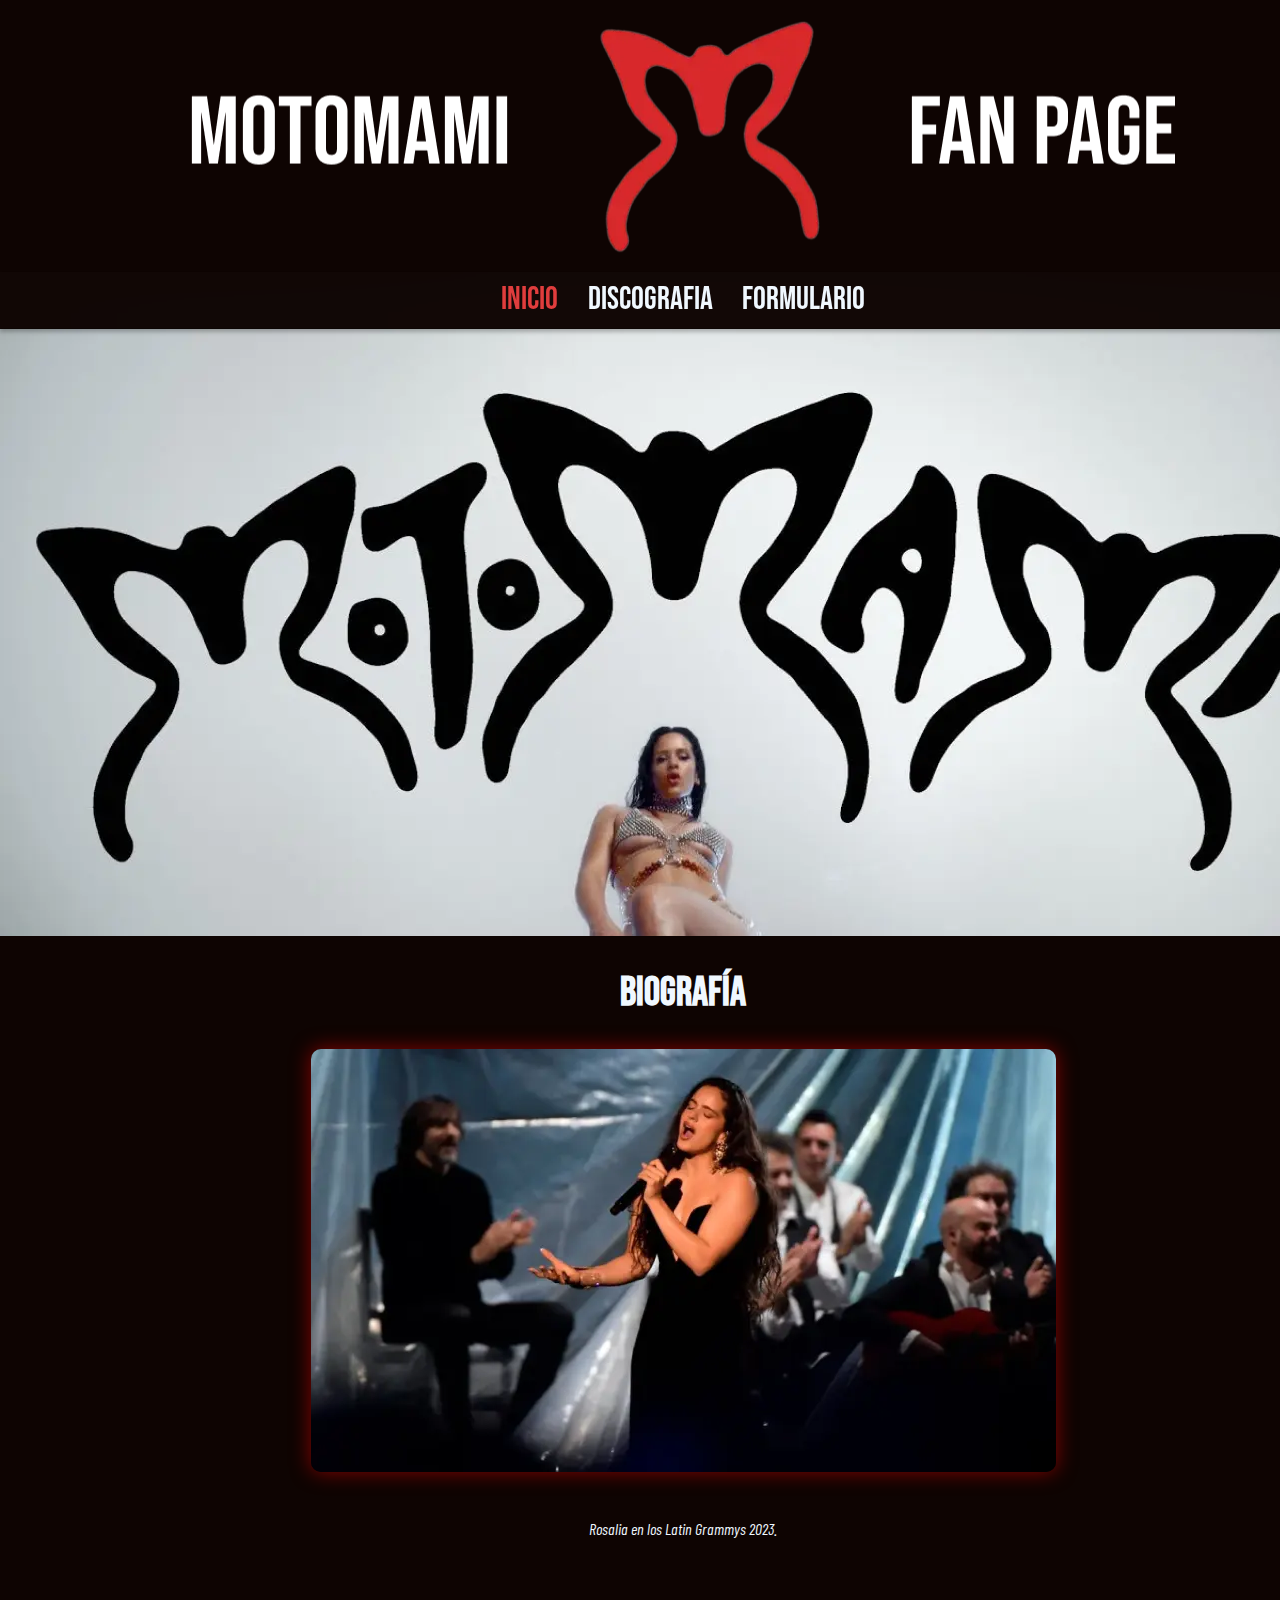
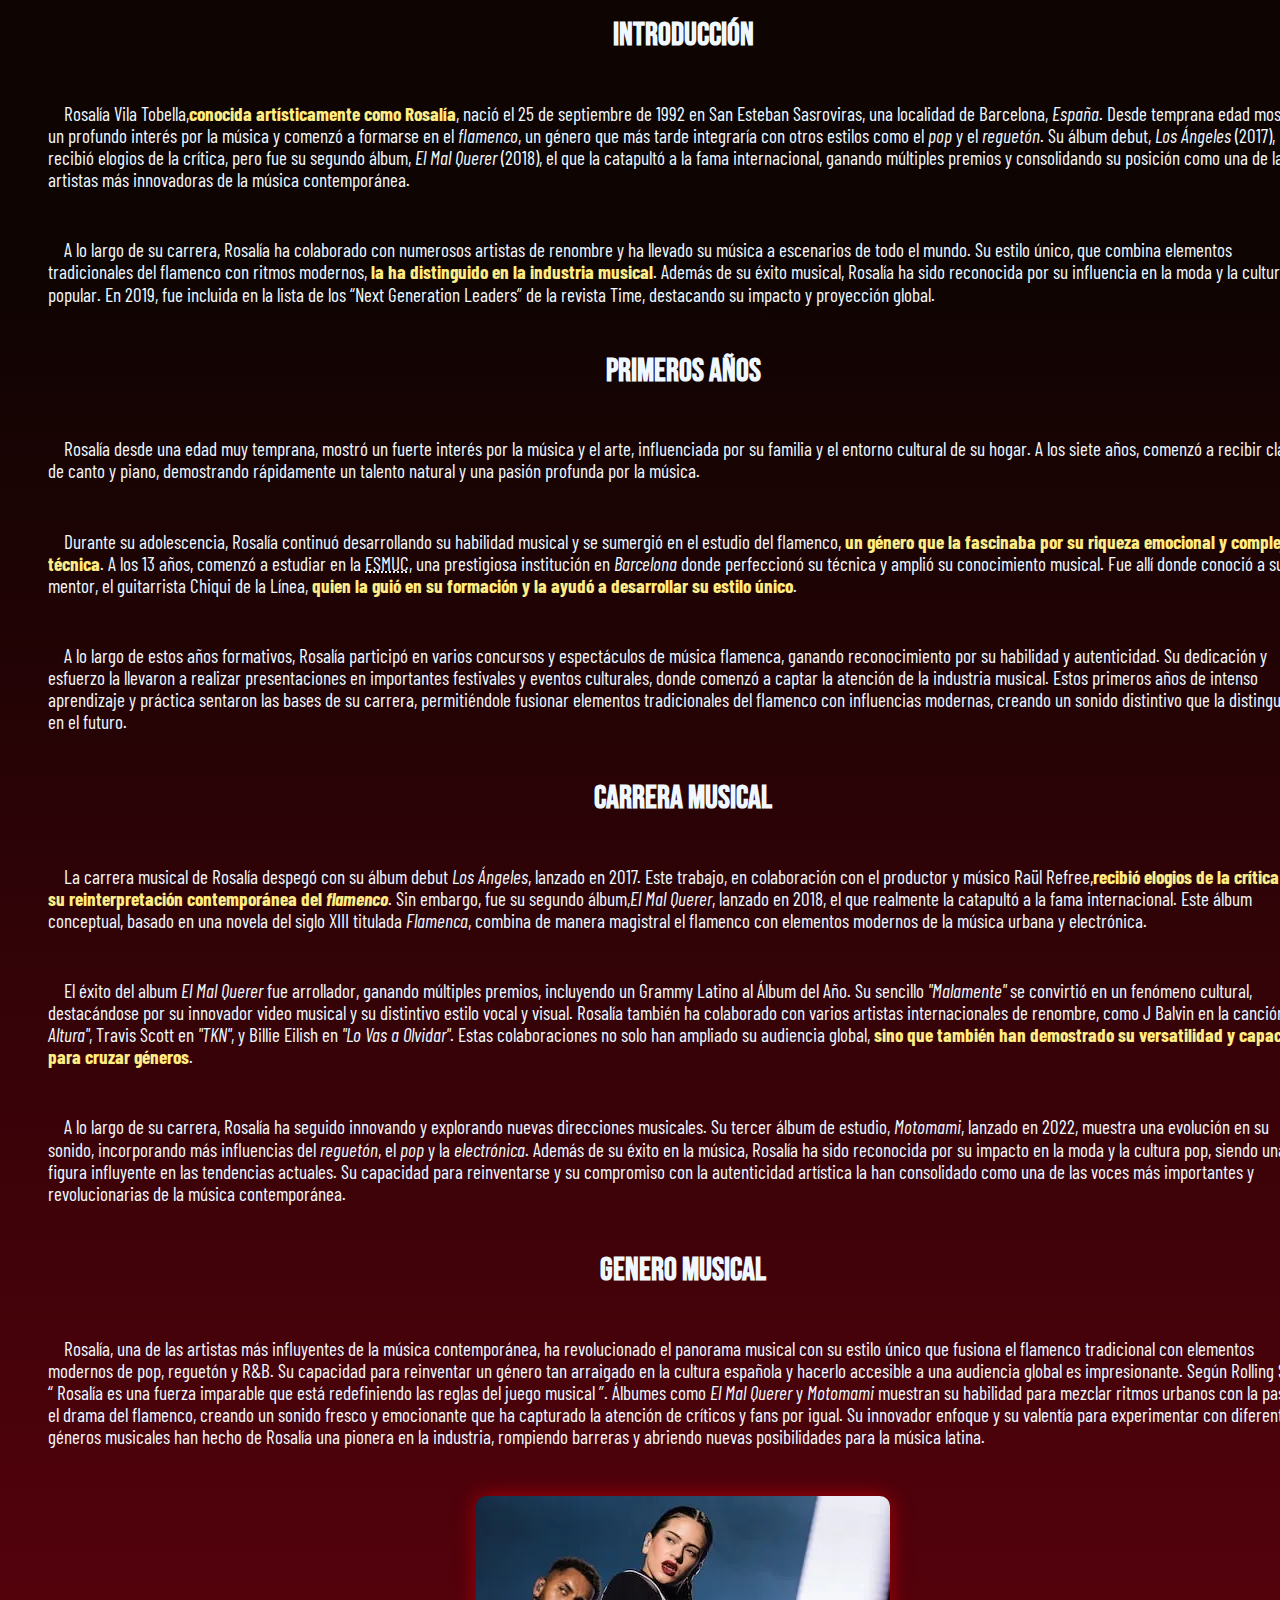
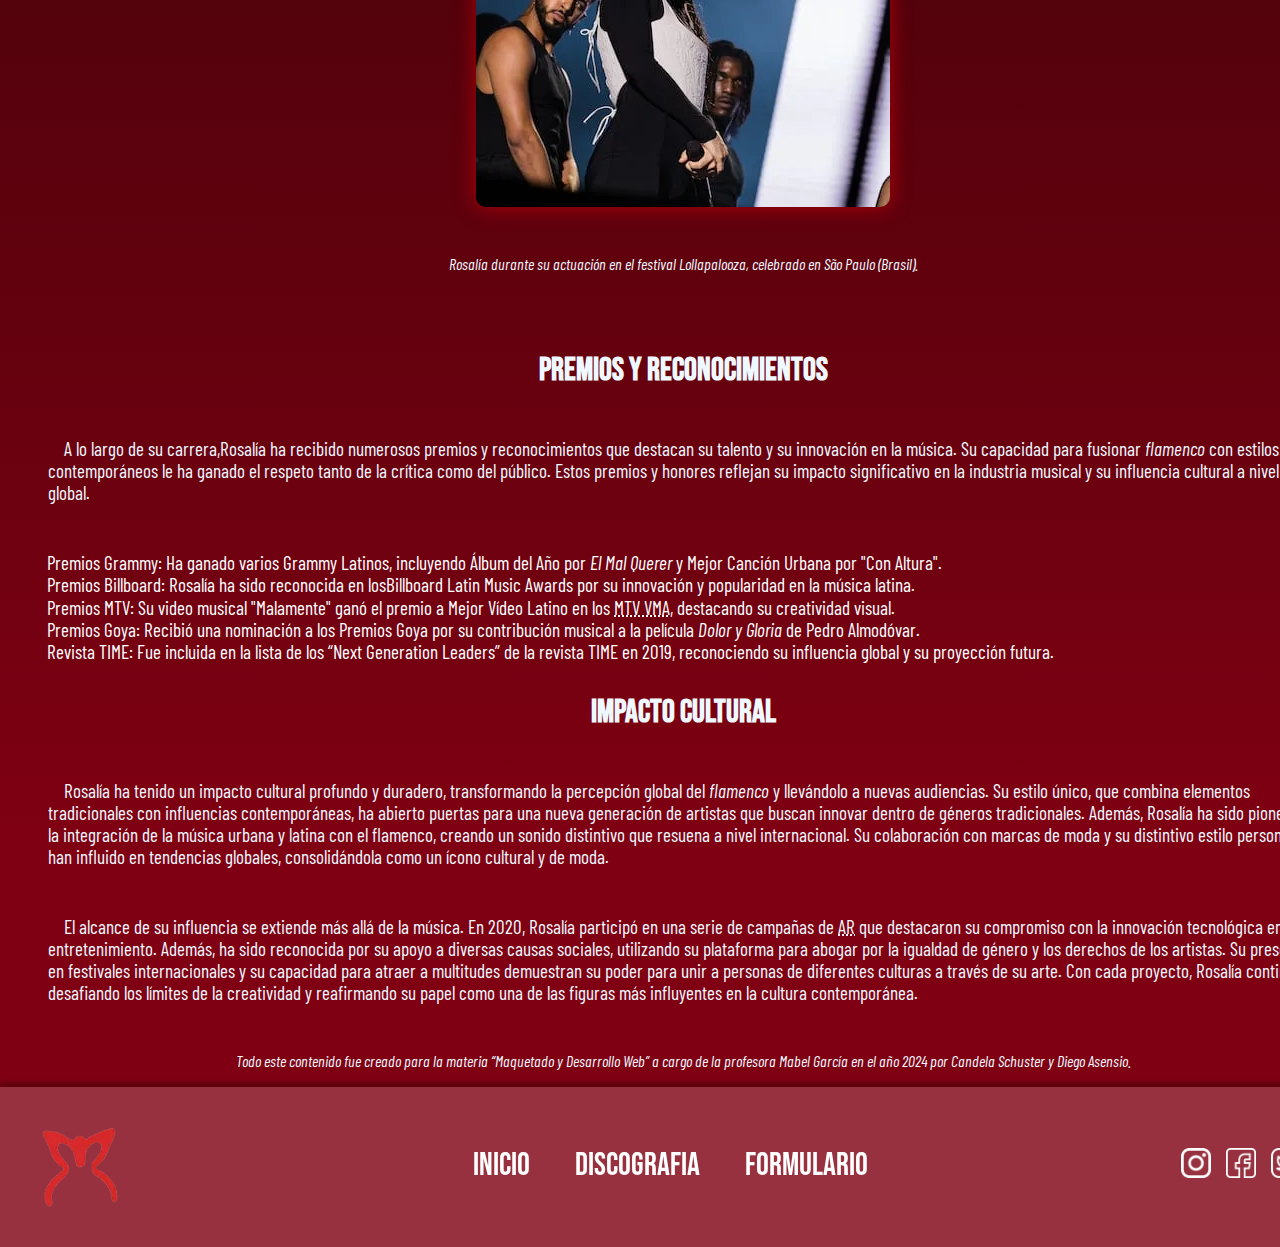
<file: index.html>
<!DOCTYPE html>
<html lang="es">
<head>
    <meta charset="UTF-8">
    <meta name="viewport" content="width=device-width, initial-scale=1.0">
    <title>Inicio - Motomami Fanpage</title>
    <link rel="stylesheet" href="css/styles.css">
    <link rel="stylesheet" href="css/normalize.css">
    <link rel="preconnect" href="https://fonts.googleapis.com">
    <link rel="preconnect" href="https://fonts.gstatic.com" crossorigin>
    <link href="https://fonts.googleapis.com/css2?family=Bebas+Neue&display=swap" rel="stylesheet">
    <link rel="preconnect" href="https://fonts.googleapis.com">
    <link rel="preconnect" href="https://fonts.gstatic.com" crossorigin>
    <link href="https://fonts.googleapis.com/css2?family=Barlow+Condensed:ital,wght@0,100;0,200;0,300;0,400;0,500;0,600;0,700;0,800;0,900;1,100;1,200;1,300;1,400;1,500;1,600;1,700;1,800;1,900&display=swap" rel="stylesheet">
</head>

<body>

    <div class="principal">

       

        <header id="logo-header">

            <div>
                <h1 id="logo-link">Motomami Fanpage</h1>
            </div>
            
        </header>
    
        <nav id="navbar">

            <ul class="nav">
                <li><a class="selected" href="index.html">inicio</a>
                            <ul class="nav2">
                                <li><a href="#bio">biografía</a>
                                    <ul>
                                        <li><a href="#intro">introducción</a></li>
                                        <li><a href="#primeros-años">primeros años</a></li>
                                        <li><a href="#carrera-musical">carrera musical</a></li>
                                        <li><a href="#genero-musical">genero musical</a></li>
                                        <li><a href="#premios-reconoc">premios y reconocimientos</a></li>
                                        <li><a href="#impacto-cultural">impacto cultural</a></li>
                                    </ul>
                                </li>
                            </ul>
                        </li>
                        <li><a href="/html/discografia.html">discografia</a>
                            <ul class="nav2">
                                <li><a href="/html/discografia.html#albumes">Álbumes de estudio</a>
                                    <ul>
                                        <li><a href="/html/discografia.html#losangeles">Los Ángeles</a></li>
                                        <li><a href="/html/discografia.html#elmalquerer">El Mal Querer</a></li>
                                        <li><a href="/html/discografia.html#motomami">Motomami</a></li>
                                        <li><a href="/html/discografia.html#rr">RR</a></li>
                                    </ul>
                                </li>
                            </ul>
                        </li>
                <li><a href="/html/formulario.html">Formulario</a></li>
    
            </ul>
        </nav>
    
        <main>
    
            <div class="hero">
                <p class="heroplace">banner</p>
            </div>
    
        <section>
    
                <h2 id="bio">biografía</h2>
    
        </section>

            <figure class="neon-container">
                <picture>
                    <source srcset="/img/rosalia-latin-grammys-2023_chico.webp" media="(max-width: 480px)">
                    <source srcset="/img/rosalia-latin-grammys-2023_mediano.webp" media="(max-width: 800px)">
                    <img src="/img/rosalia-latin-grammys-2023.webp" alt="imagen de Rosalia en los Latin Grammys en el año 2023">
                </picture>

                <figcaption>Rosalia en los Latin Grammys 2023.</figcaption>

            </figure>    
    
        <section>
    
            <h3 id="intro">introducción</h3>
    
            <p class="P-inicio">Rosalía Vila Tobella,<strong>conocida artísticamente como Rosalía</strong>, nació el 25 de septiembre de 1992 en San Esteban Sasroviras, una localidad de Barcelona, <em>España</em>. Desde temprana edad mostró un profundo interés por la música y comenzó a formarse en el <em>flamenco</em>, un género que más tarde integraría con otros estilos como el <em>pop</em> y el <em>reguetón</em>. Su álbum debut, <em>Los Ángeles</em> (2017), recibió elogios de la crítica, pero fue su segundo álbum, <em>El Mal Querer</em> (2018), el que la catapultó a la fama internacional, ganando múltiples premios y consolidando su posición como una de las artistas más innovadoras de la música contemporánea.</p>
            <p class="P-inicio">A lo largo de su carrera, Rosalía ha colaborado con numerosos artistas de renombre y ha llevado su música a escenarios de todo el mundo. Su estilo único, que combina elementos tradicionales del flamenco con ritmos modernos, <strong>la ha distinguido en la industria musical</strong>. Además de su éxito musical, Rosalía ha sido reconocida por su influencia en la moda y la cultura popular. En 2019, fue incluida en la lista de los <q>Next Generation Leaders</q> de la revista Time, destacando su impacto y proyección global.</p>
            
        </section>
    
        <section>
    
            <h3 id="primeros-años">primeros años</h3>
    
            <p class="P-inicio">Rosalía desde una edad muy temprana, mostró un fuerte interés por la música y el arte, influenciada por su familia y el entorno cultural de su hogar. A los siete años, comenzó a recibir clases de canto y piano, demostrando rápidamente un talento natural y una pasión profunda por la música.</p>
            <p class="P-inicio">Durante su adolescencia, Rosalía continuó desarrollando su habilidad musical y se sumergió en el estudio del flamenco, <strong>un género que la fascinaba por su riqueza emocional y complejidad técnica</strong>. A los 13 años, comenzó a estudiar en la <abbr title="Escuela Superior de Música de Cataluña">ESMUC</abbr>, una prestigiosa institución en <em>Barcelona</em> donde perfeccionó su técnica y amplió su conocimiento musical. Fue allí donde conoció a su mentor, el guitarrista Chiqui de la Línea, <strong>quien la guió en su formación y la ayudó a desarrollar su estilo único</strong>.</p>    
            <p class="P-inicio">A lo largo de estos años formativos, Rosalía participó en varios concursos y espectáculos de música flamenca, ganando reconocimiento por su habilidad y autenticidad. Su dedicación y esfuerzo la llevaron a realizar presentaciones en importantes festivales y eventos culturales, donde comenzó a captar la atención de la industria musical. Estos primeros años de intenso aprendizaje y práctica sentaron las bases de su carrera, permitiéndole fusionar elementos tradicionales del flamenco con influencias modernas, creando un sonido distintivo que la distinguiría en el futuro.</p>
           
        </section>
    
        <section>
    
            <h3 id="carrera-musical">carrera musical</h3>
    
            <p class="P-inicio">La carrera musical de Rosalía despegó con su álbum debut <em>Los Ángeles</em>, lanzado en 2017. Este trabajo, en colaboración con el productor y músico Raül Refree,<strong>recibió elogios de la crítica por su reinterpretación contemporánea del <em>flamenco</em></strong>. Sin embargo, fue su segundo álbum,<em>El Mal Querer</em>, lanzado en 2018, el que realmente la catapultó a la fama internacional. Este álbum conceptual, basado en una novela del siglo XIII titulada <em>Flamenca</em>, combina de manera magistral el flamenco con elementos modernos de la música urbana y electrónica.</p>
            <p class="P-inicio">El éxito del album <em>El Mal Querer</em> fue arrollador, ganando múltiples premios, incluyendo un Grammy Latino al Álbum del Año. Su sencillo <em>"Malamente"</em> se convirtió en un fenómeno cultural, destacándose por su innovador video musical y su distintivo estilo vocal y visual. Rosalía también ha colaborado con varios artistas internacionales de renombre, como J Balvin en la canción <em>"Con Altura"</em>, Travis Scott en <em>"TKN"</em>, y Billie Eilish en <em>"Lo Vas a Olvidar"</em>. Estas colaboraciones no solo han ampliado su audiencia global, <strong>sino que también han demostrado su versatilidad y capacidad para cruzar géneros</strong>.</p>
            <p class="P-inicio">A lo largo de su carrera, Rosalía ha seguido innovando y explorando nuevas direcciones musicales. Su tercer álbum de estudio, <em>Motomami</em>, lanzado en 2022, muestra una evolución en su sonido, incorporando más influencias del <em>reguetón</em>, el <em>pop</em> y la <em>electrónica</em>. Además de su éxito en la música, Rosalía ha sido reconocida por su impacto en la moda y la cultura pop, siendo una figura influyente en las tendencias actuales. Su capacidad para reinventarse y su compromiso con la autenticidad artística la han consolidado como una de las voces más importantes y revolucionarias de la música contemporánea.</p>
    
        </section>
    
        <section>
    
            <h3 id="genero-musical">genero musical</h3>

            <p class="P-inicio">Rosalía, una de las artistas más influyentes de la música contemporánea, ha revolucionado el panorama musical con su estilo único que fusiona el flamenco tradicional con elementos modernos de pop, reguetón y R&B. Su capacidad para reinventar un género tan arraigado en la cultura española y hacerlo accesible a una audiencia global es impresionante. Según Rolling Stone, <q> Rosalía es una fuerza imparable que está redefiniendo las reglas del juego musical </q>. Álbumes como <em>El Mal Querer </em> y <em> Motomami </em> muestran su habilidad para mezclar ritmos urbanos con la pasión y el drama del flamenco, creando un sonido fresco y emocionante que ha capturado la atención de críticos y fans por igual. Su innovador enfoque y su valentía para experimentar con diferentes géneros musicales han hecho de Rosalía una pionera en la industria, rompiendo barreras y abriendo nuevas posibilidades para la música latina.</p>
    
        </section>

        <figure class="neon-container">

            <picture>
                <source srcset="/img/rosalia-act_chico.webp" media="(max-width: 480px)">
                <source srcset="/img/rosalia-act.webp" media="(max-width: 800px)">
                <img src="/img/rosalia-act.webp" alt="Imagen de Rosalía durante su actuación en el festival Lollapalooza en Brasil">
            </picture>
            
            <figcaption>Rosalía durante su actuación en el festival Lollapalooza, celebrado en São Paulo (Brasil).</figcaption>

        </figure>
    
        <section>
    
            <h3 id="premios-reconoc">premios y reconocimientos</h3>
    
            <p class="P-inicio">A lo largo de su carrera,Rosalía ha recibido numerosos premios y reconocimientos que destacan su talento y su innovación en la música. Su capacidad para fusionar <em>flamenco</em> con estilos contemporáneos le ha ganado el respeto tanto de la crítica como del público. Estos premios y honores reflejan su impacto significativo en la industria musical y su influencia cultural a nivel global.</p>
    
            <ul class="lista-premios">
                <li>Premios Grammy: Ha ganado varios Grammy Latinos, incluyendo Álbum del Año por <em>El Mal Querer</em> y Mejor Canción Urbana por "Con Altura".</li>
                <li>Premios Billboard: Rosalía ha sido reconocida en losBillboard Latin Music Awards por su innovación y popularidad en la música latina.</li>
                <li>Premios MTV: Su video musical "Malamente" ganó el premio a Mejor Vídeo Latino en los <abbr lang="en" title="Music Television Video Music Awards">MTV VMA</abbr>, destacando su creatividad visual.</li>
                <li>Premios Goya: Recibió una nominación a los Premios Goya por su contribución musical a la película <em>Dolor y Gloria</em> de Pedro Almodóvar.</li>
                <li>Revista TIME: Fue incluida en la lista de los <q>Next Generation Leaders</q> de la revista TIME en 2019, reconociendo su influencia global y su proyección futura.</li>
            </ul>
    
        </section>
    
        <section>
    
            <h3 id="impacto-cultural">impacto cultural</h3>
    
            <p class="P-inicio">Rosalía ha tenido un impacto cultural profundo y duradero, transformando la percepción global del <em>flamenco</em> y llevándolo a nuevas audiencias. Su estilo único, que combina elementos tradicionales con influencias contemporáneas, ha abierto puertas para una nueva generación de artistas que buscan innovar dentro de géneros tradicionales. Además, Rosalía ha sido pionera en la integración de la música  urbana y latina con el flamenco, creando un sonido distintivo que resuena a nivel internacional. Su colaboración con marcas de moda y su distintivo estilo personal han influido en tendencias globales, consolidándola como un ícono cultural y de moda.</p>
            <p class="P-inicio">El alcance de su influencia se extiende más allá de la música. En 2020, Rosalía participó en una serie de campañas de <abbr title="Realidad Aumentada">AR</abbr> que destacaron su compromiso con la innovación tecnológica en el entretenimiento. Además, ha sido reconocida por su apoyo a diversas causas sociales, utilizando su plataforma para abogar por la igualdad de género y los derechos de los artistas. Su presencia en festivales internacionales y su capacidad para atraer a multitudes demuestran su poder para unir a personas de diferentes culturas a través de su arte. Con cada proyecto, Rosalía continúa desafiando los límites de la creatividad y reafirmando su papel como una de las figuras más influyentes en la cultura contemporánea.</p>
    
        </section>
    
        <div>
            <p class="derechos">Todo este contenido fue creado para la materia “Maquetado y Desarrollo Web” a cargo de la profesora Mabel García en el año 2024 por Candela Schuster y Diego Asensio.</p>
        </div>
    
        </main>
    
        <footer class="footer">
    
            <div>
                <a href="index.html" class="footer-left">logo</a>
            </div>
    
            <div class="footer-center">
    
            <ul>
                <li><a href="index.html">Inicio</a></li>
                <li><a href="/html/discografia.html">Discografia</a></li>
                <li><a href="/html/formulario.html">Formulario</a></li>
            </ul>
    
            </div>
    
            <div class="footer-right">
    
                <ul class="redes">
    
                <li><a href="#" class="InstagramF">Instagram</a></li>
                <li><a href="#" class="FacebookF">Facebook</a></li>
                <li><a href="#" class="TwitterF">Twitter</a></li>
                <li><a href="#" class="TelegramF">Telegram</a></li>
    
                </ul>
    
            </div>
    
        </footer>

    </div>

    <script src="jquery.min.js"></script>
</body>

</html>
</file>
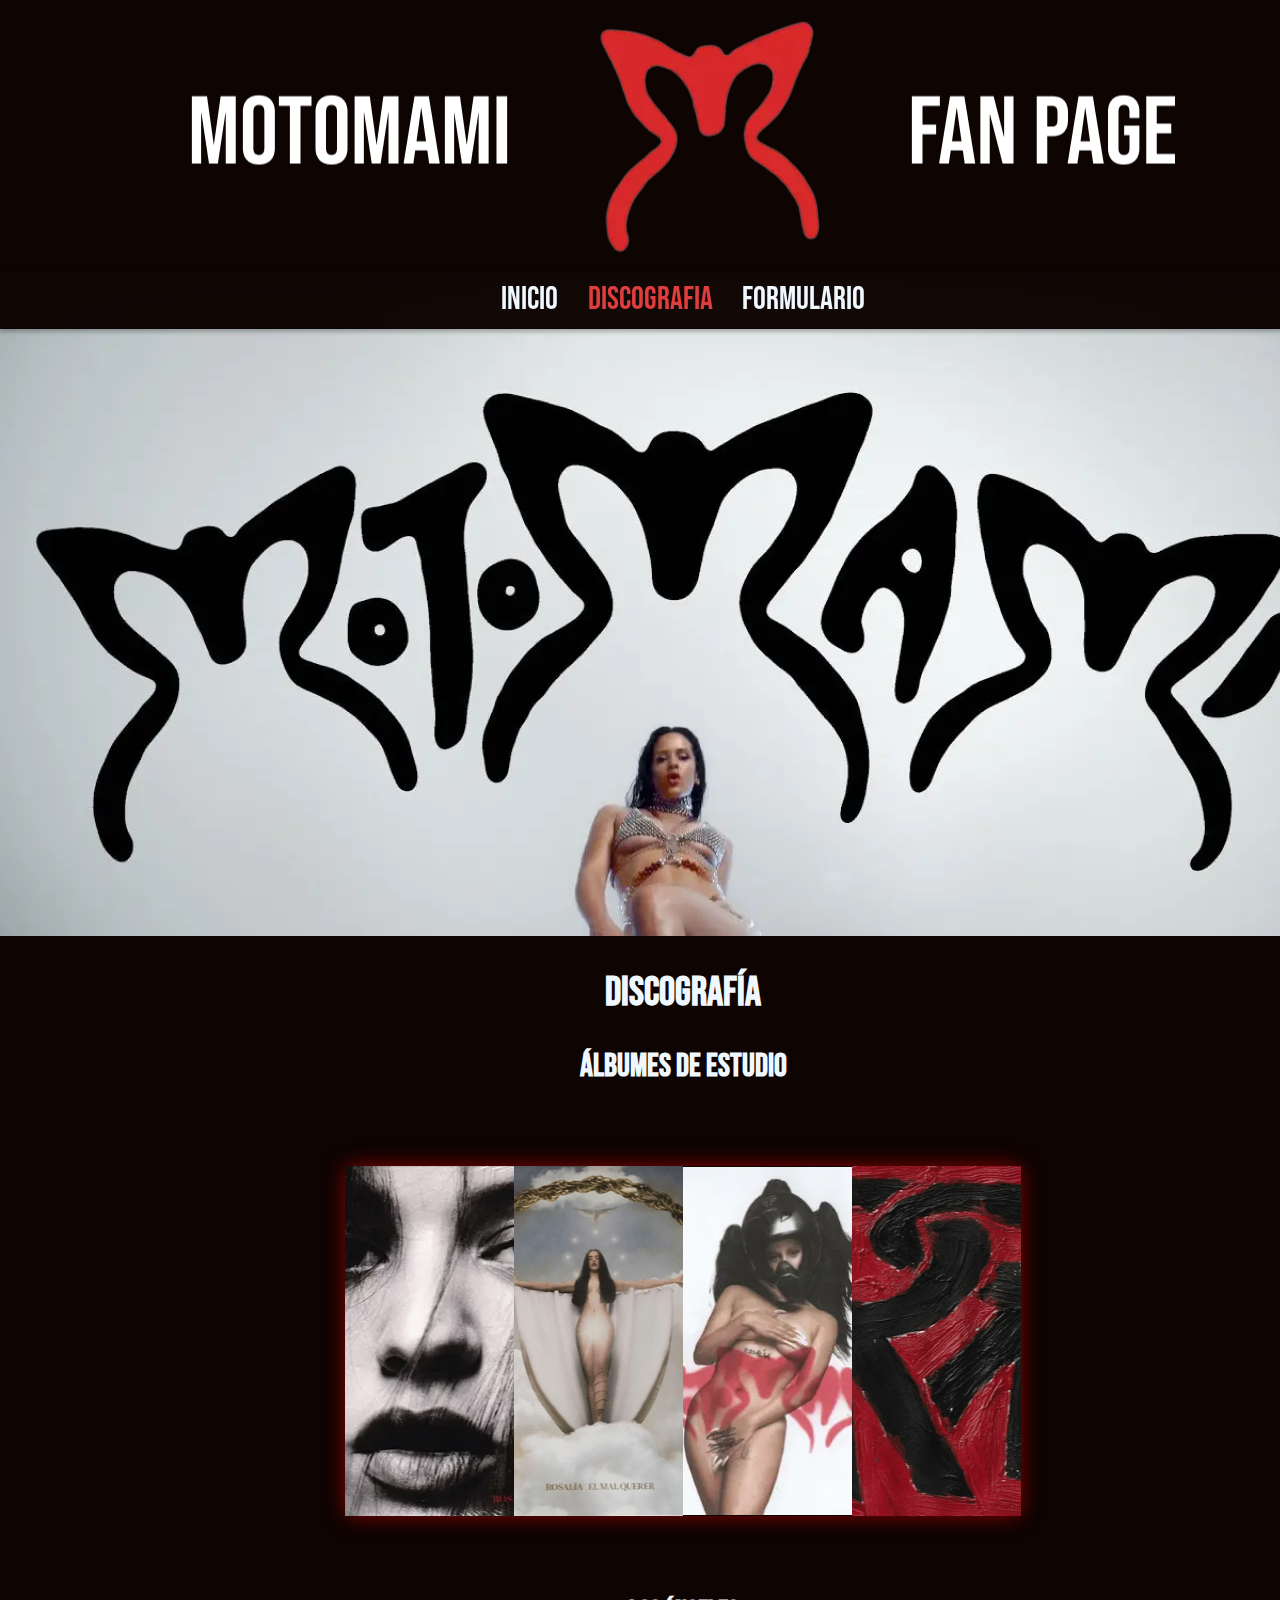
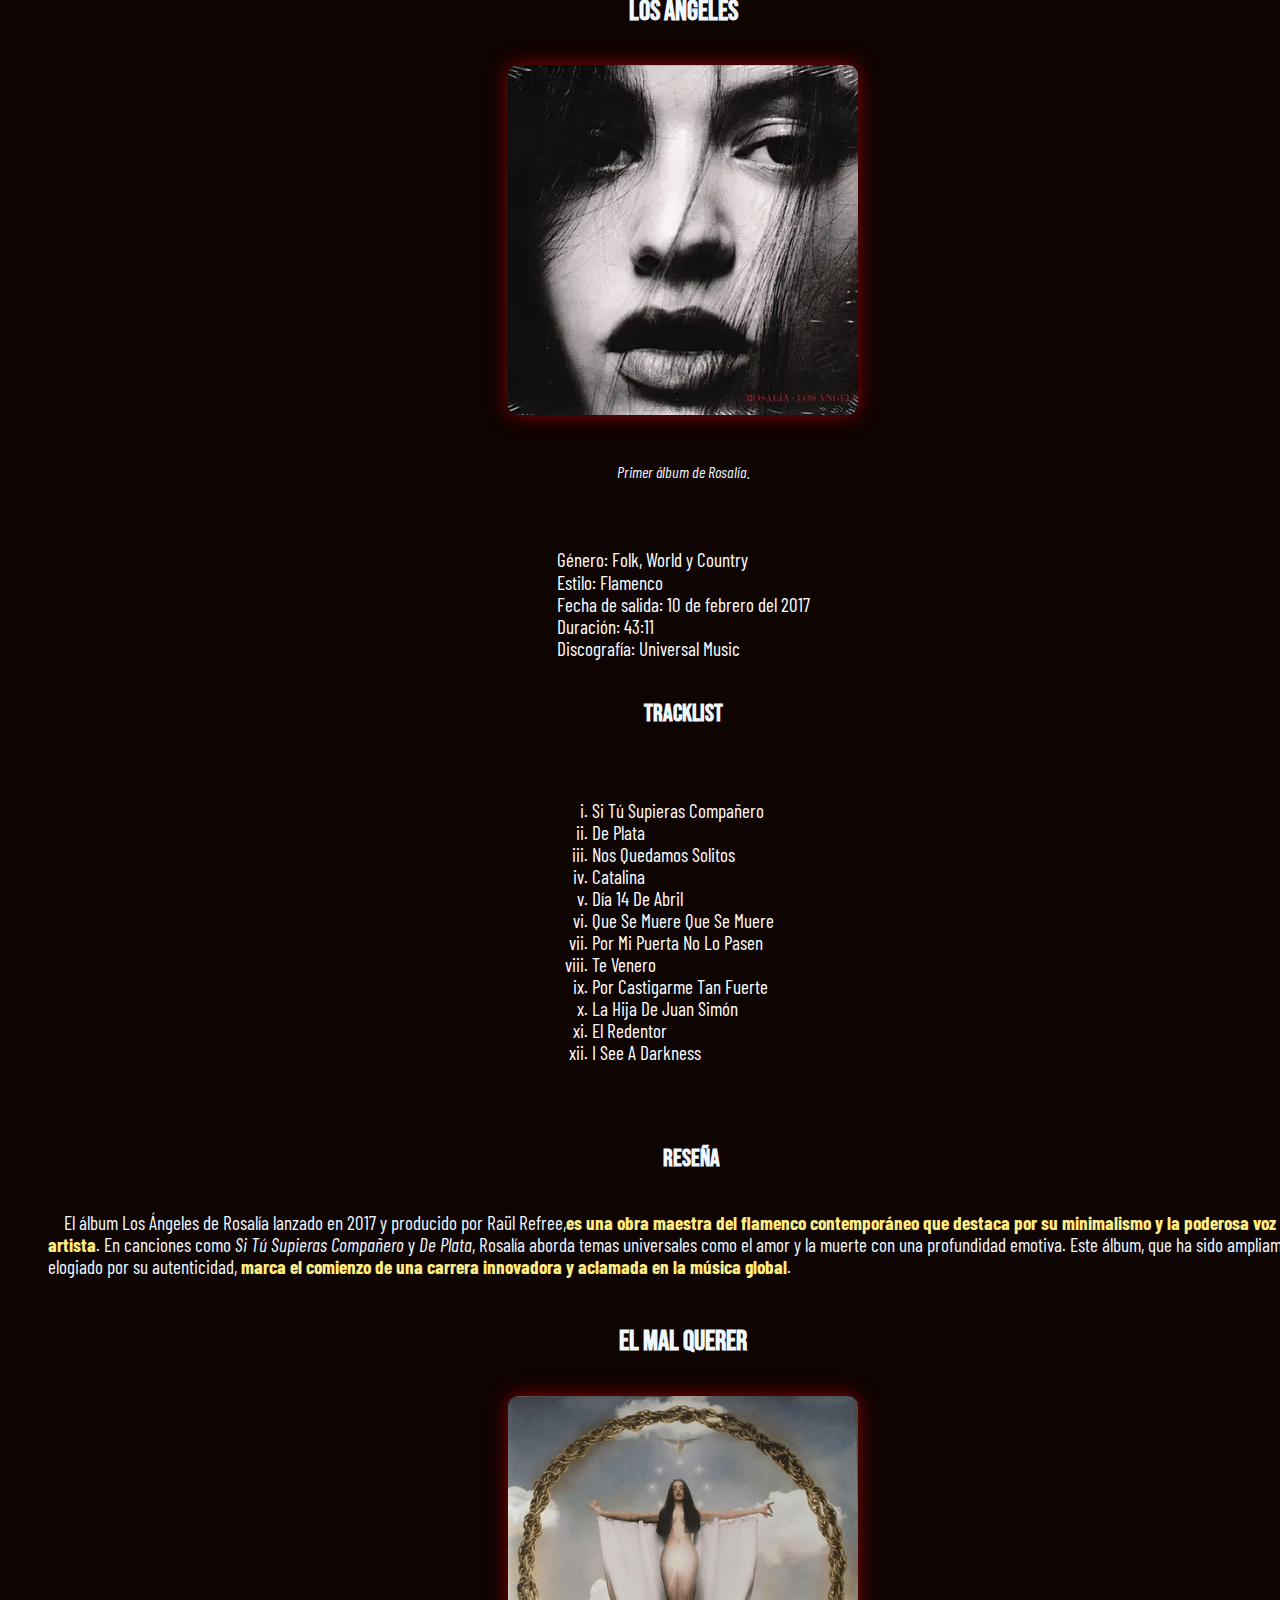
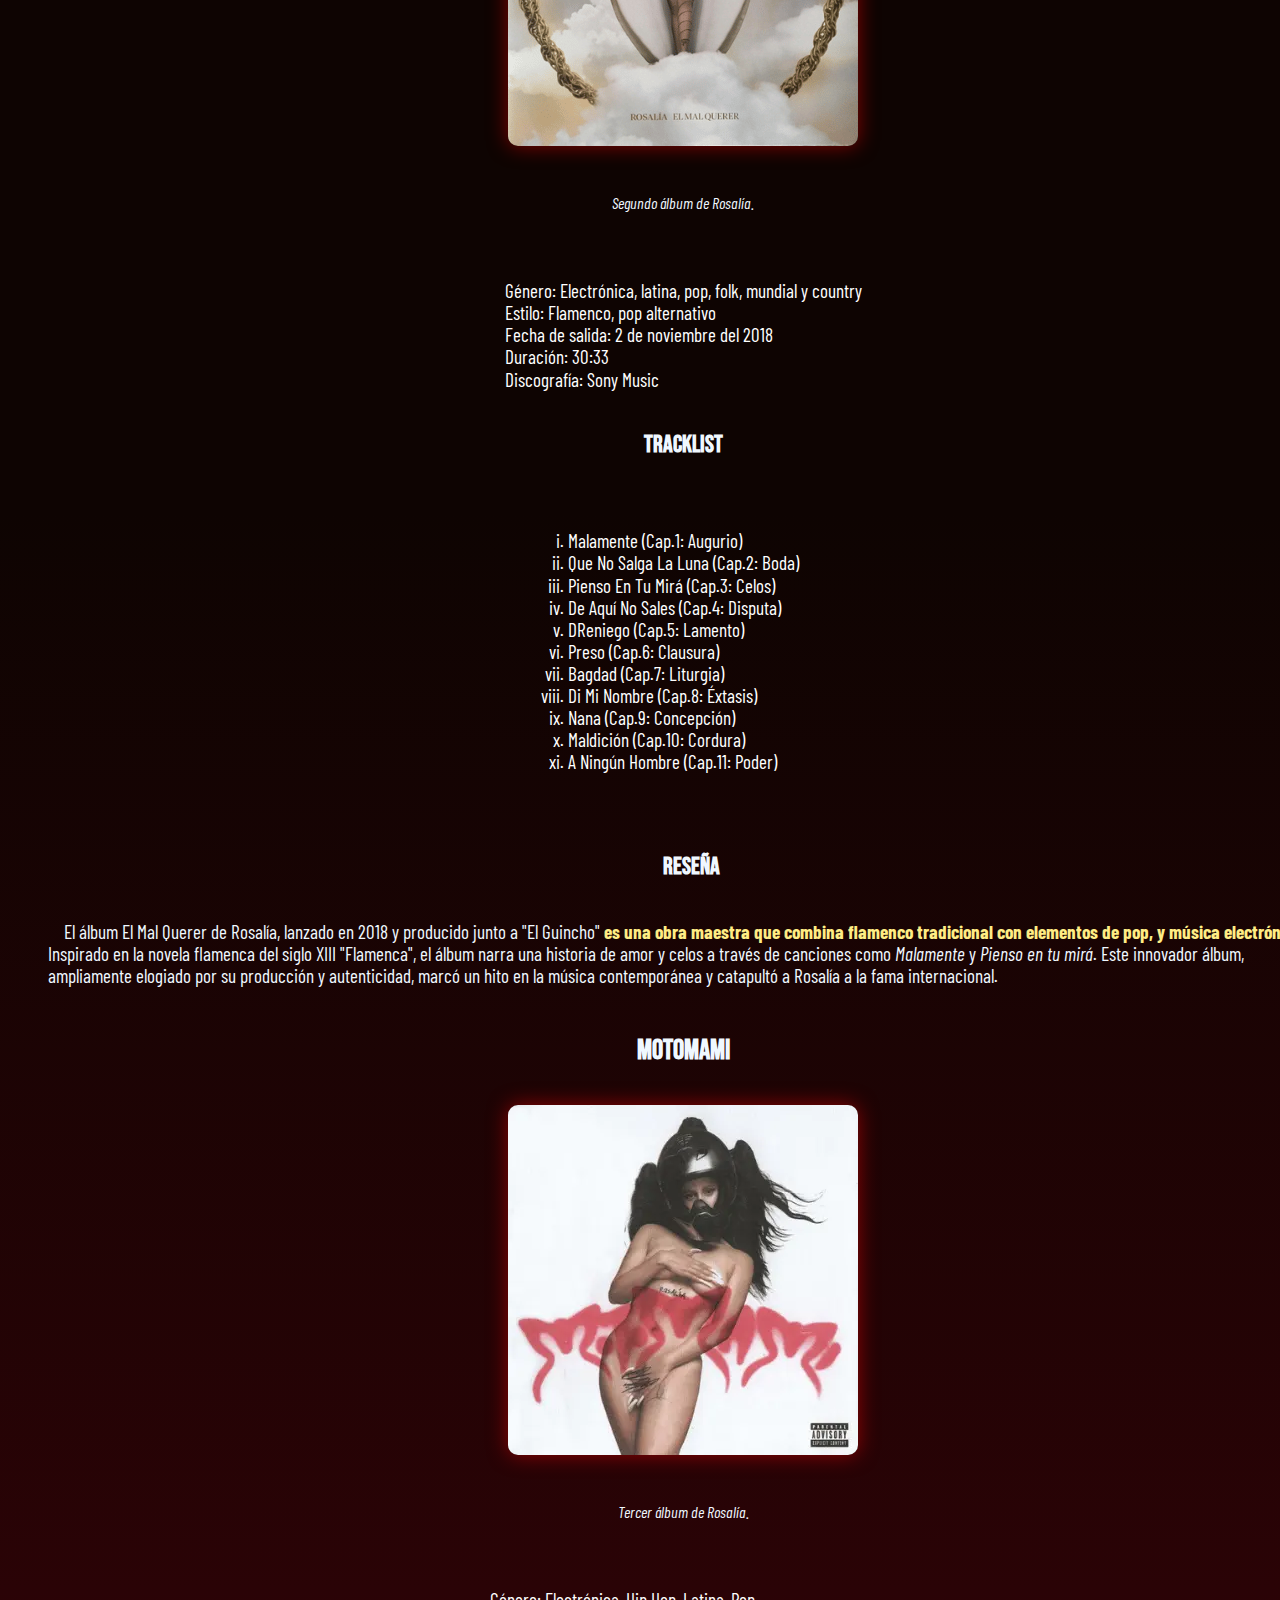
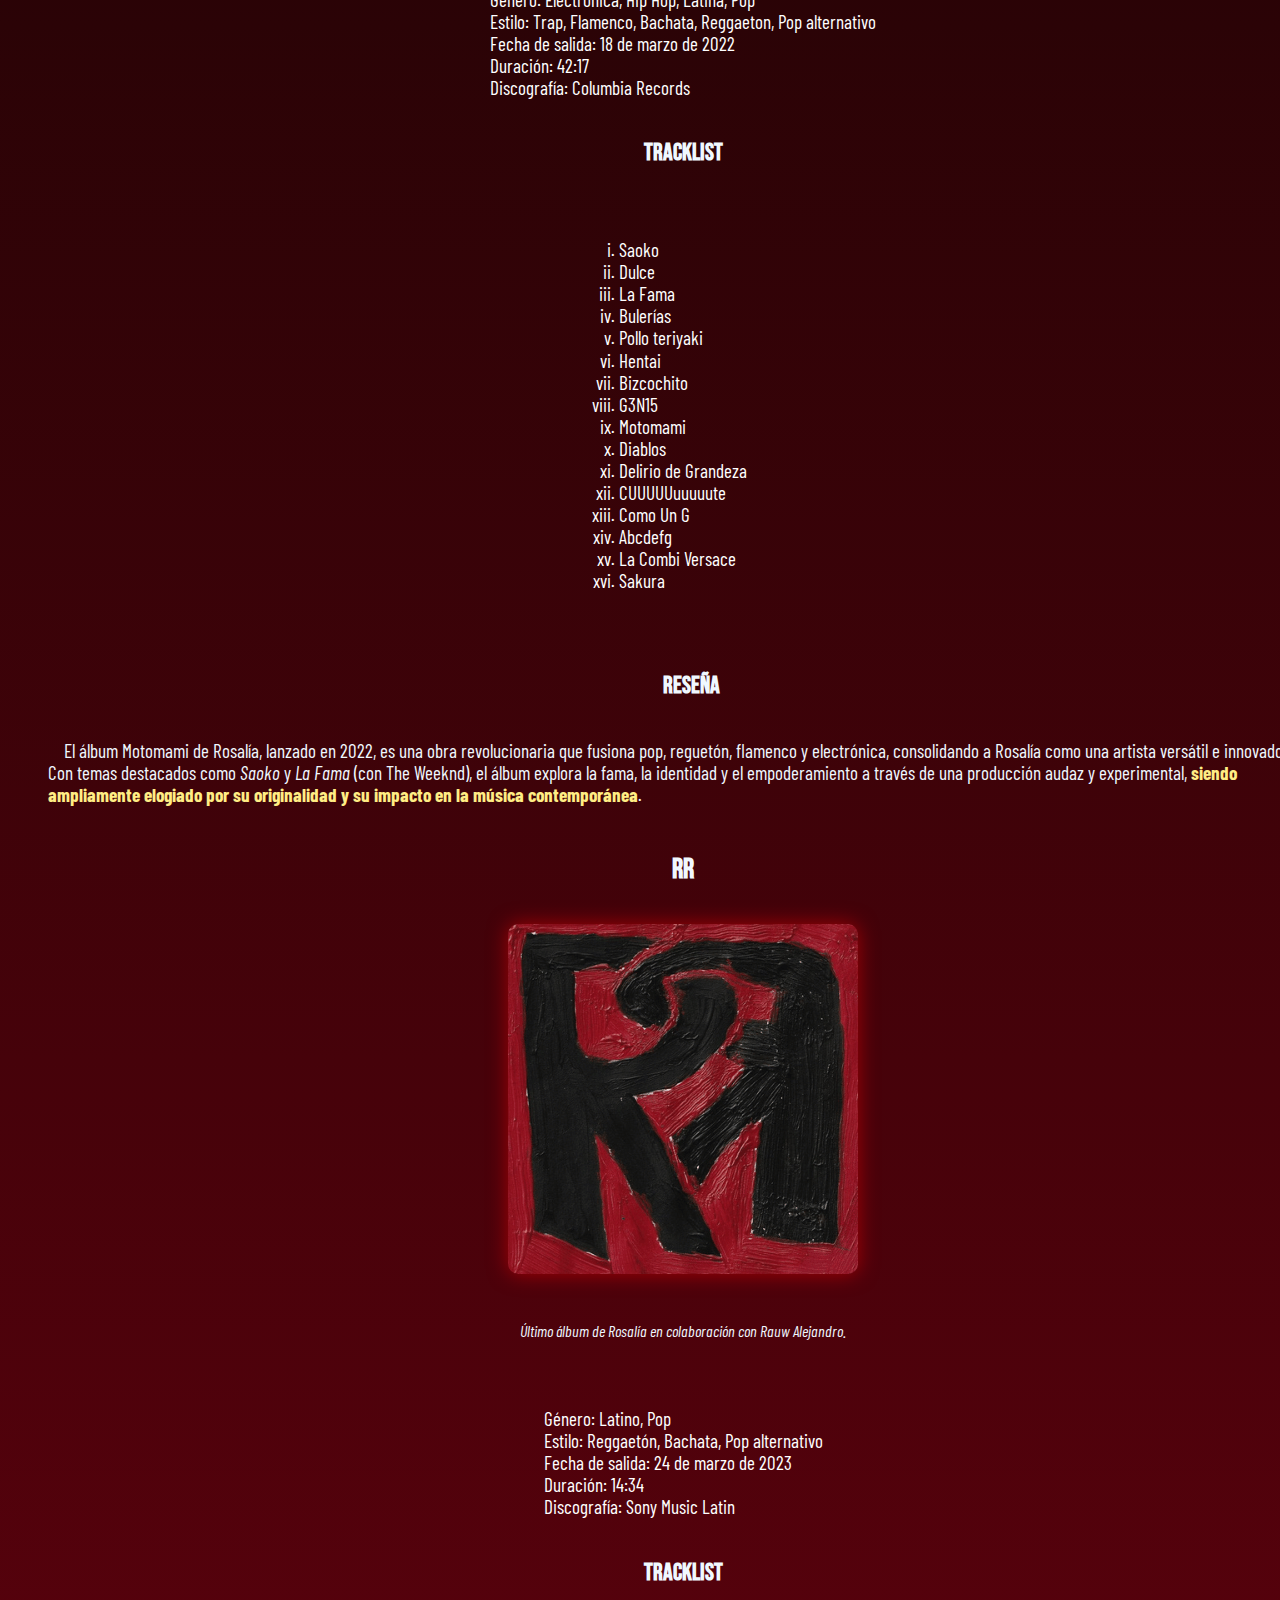
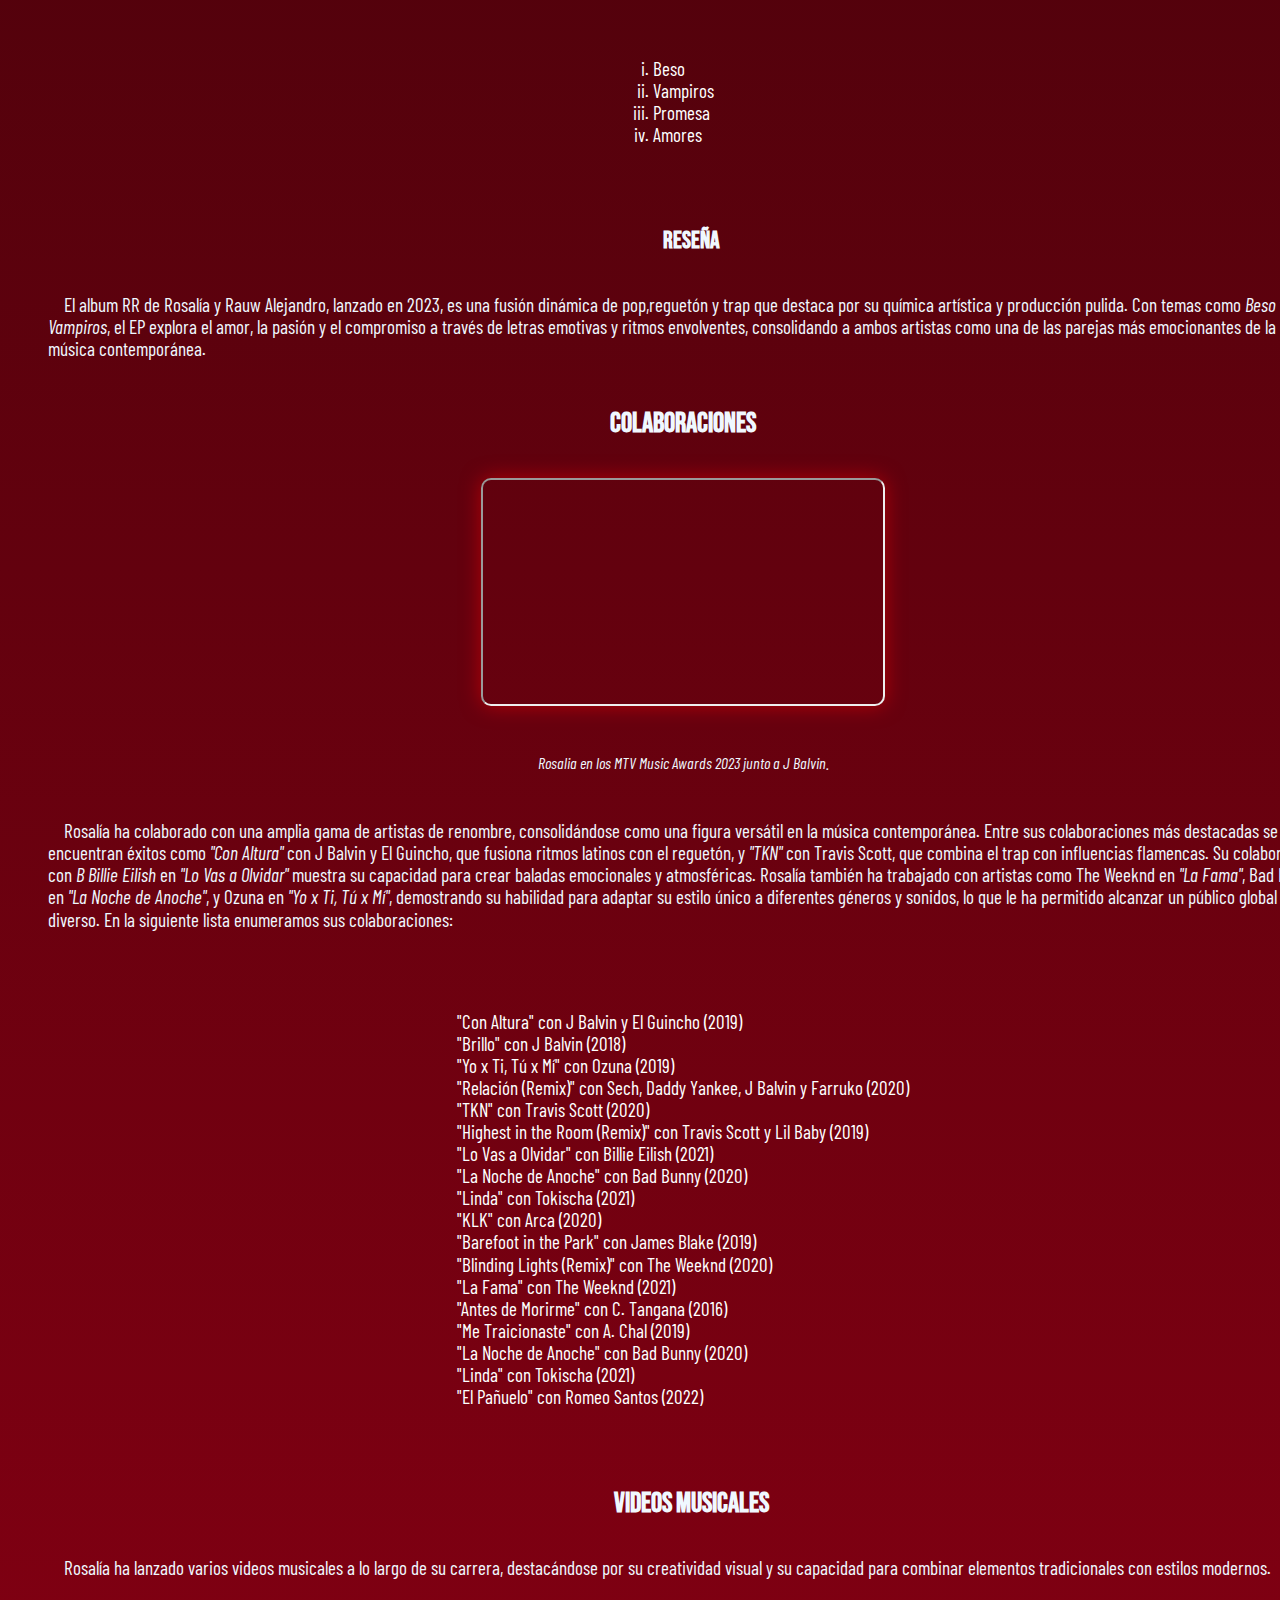
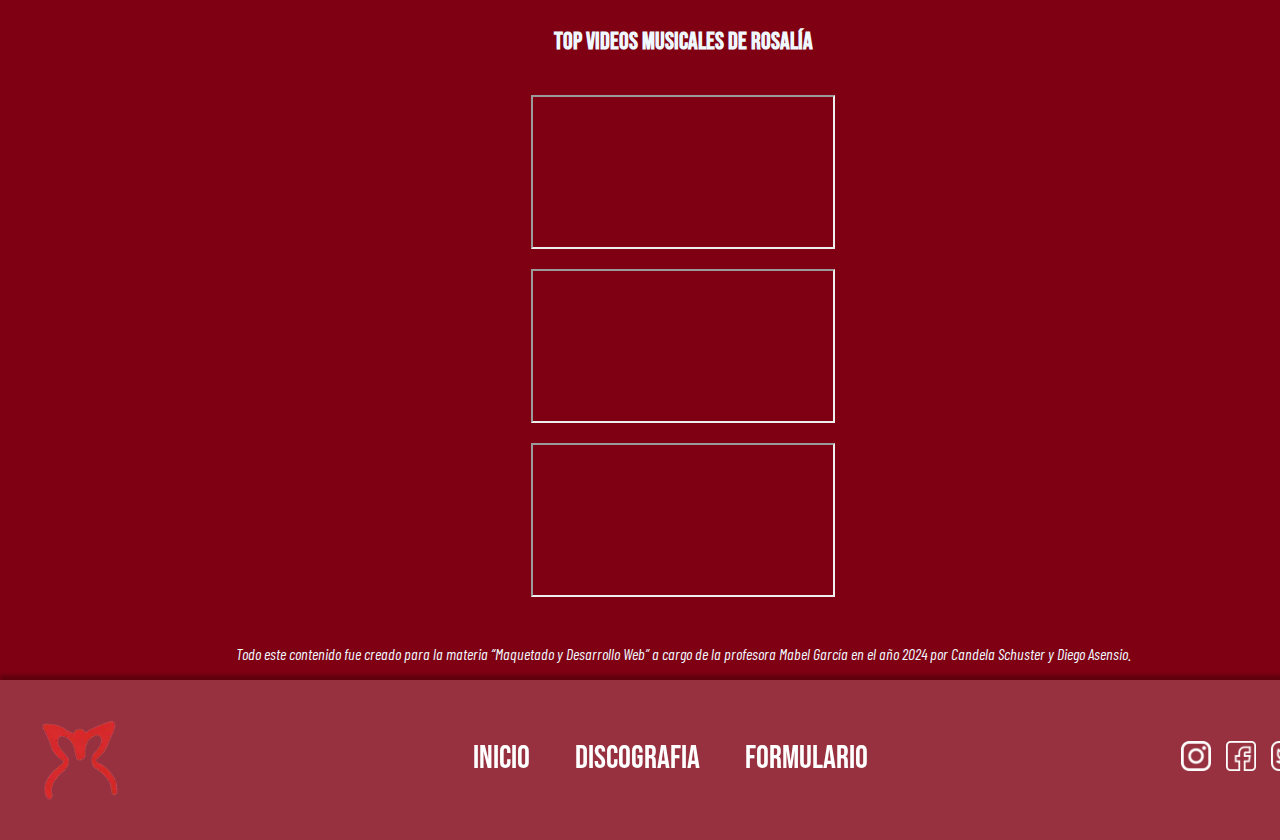
<file: html/discografia.html>
<!DOCTYPE html>
<html lang="es">
    <head>
        <meta charset="UTF-8">
        <meta name="viewport" content="width=device-width, initial-scale=1.0">
        <link rel="stylesheet" href="/css/styles.css">
        <link rel="stylesheet" href="/css/normalize.css">
        <link rel="preconnect" href="https://fonts.googleapis.com">
        <link rel="preconnect" href="https://fonts.gstatic.com" crossorigin>
        <link href="https://fonts.googleapis.com/css2?family=Bebas+Neue&display=swap" rel="stylesheet">
        <link href="https://fonts.googleapis.com/css2?family=Barlow+Condensed:ital,wght@0,100;0,200;0,300;0,400;0,500;0,600;0,700;0,800;0,900;1,100;1,200;1,300;1,400;1,500;1,600;1,700;1,800;1,900&display=swap" rel="stylesheet">
        <script src="../jquery.min.js"></script>
        <link rel="stylesheet" href="https://cdn.jsdelivr.net/npm/@fancyapps/ui@4.0/dist/fancybox.css">
	    <script src="https://cdn.jsdelivr.net/npm/@fancyapps/ui@4.0/dist/fancybox.umd.js"></script>
        <script src="../jquery.fancybox.js"></script>

        <script>
            Fancybox.bind('[data-fancybox="album"]', {
              Thumbs: true, 
              Toolbar: false, 
            
              Image: {
                zoom: true, 
                wheel: "slide", 
              },
            });
        </script>

        <title>Discografia - Motomami Fanpage</title>
        
    </head>

<body>

<div class="principal">

    <header id="logo-header">
        <div>
            <h1 id="logo-link">Motomami Fanpage</h1>
        </div>
    </header>

    <nav id="navbar">
        <ul class="nav">
            <li><a href="../index.html">inicio</a>
                <ul class="nav2">
                    <li><a href="../index.html#bio">biografía</a>
                        <ul>
                            <li><a href="../index.html#intro">introducción</a></li>
                            <li><a href="../index.html#primeros-años">primeros años</a></li>
                            <li><a href="../index.html#carrera-musical">carrera musical</a></li>
                            <li><a href="../index.html#genero-musical">genero musical</a></li>
                            <li><a href="../index.html#premios-reconoc">premios y reconocimientos</a></li>
                            <li><a href="../index.html#impacto-cultural">impacto cultural</a></li>
                        </ul>
                    </li>
                </ul>
            </li>
            <li><a class="selected" href="/html/discografia.html">discografia</a>
                <ul class="nav2">
                    <li><a href="/html/discografia.html#albumes">Álbumes de estudio</a>
                        <ul>
                            <li><a href="/html/discografia.html#losangeles">Los Ángeles</a></li>
                            <li><a href="/html/discografia.html#elmalquerer">El Mal Querer</a></li>
                            <li><a href="/html/discografia.html#motomami">Motomami</a></li>
                            <li><a href="/html/discografia.html#rr">RR</a></li>
                        </ul>
                    </li>
                </ul>
            </li>
            <li><a href="/html/formulario.html">Formulario</a></li>
        </ul>
    </nav>

    <main>
        <div class="hero">
            <p class="heroplace">banner</p>
        </div>    

        <section>
            <h2 id="disco">discografía</h2>
        </section>



        <section>
            <h3 id="albumes">Álbumes de estudio</h3>
        </section>
        
        <div id="galeria">
            <ul id="fotos">
                <li><a title="albumes" data-caption="El primer álbum de Rosalía, Los Ángeles" data-fancybox="album" href="/img/losangeles-album.webp"><img src="/img/losangeles-album-compressed.webp" alt="Los Ángeles"></a></li>
                <li><a data-caption="El segundo álbum de Rosalía, El Mal Querer" data-fancybox="album" href="/img/elmalquerer-album.webp"><img src="/img/elmalquerer-album-compressed.webp" alt="El Mal Querer"></a></li>
                <li><a data-caption="El tercer álbum de Rosalía, Motomami" data-fancybox="album" href="/img/motomami-album.webp"><img src="/img/motomami-album-compressed.webp" alt="Motomami"></a></li>
                <li><a data-caption="El cuarto álbum de Rosalía, RR, en colaboración con Raw Alejandro" data-fancybox="album" href="/img/rr-album.webp"><img src="/img/rr-album-compressed.webp" alt="RR"></a></li>
            </ul>
        </div>

        <section>
            <h4 id="losangeles">Los Ángeles</h4>
     

                <figure class="neon-container">
                    <picture>
                        <img src="/img/losangeles-album.webp" alt="Portada del álbum de Rosalía - Los Angeles">
                    </picture>
                    <figcaption>Primer álbum de Rosalía.</figcaption>
                </figure>


            <div class="container-album">
                <ul class="albumes-info">
                    <li>Género: Folk, World y Country</li>
                    <li>Estilo: Flamenco</li>
                    <li>Fecha de salida: 10 de febrero del 2017</li>
                    <li>Duración: 43:11</li>
                    <li>Discografía: Universal Music</li>
                </ul>
            </div>
    
            <div>
                <h5 class="Tracklist">Tracklist</h5>
            </div>
    
            <div class="container-album">
                <ol class="albumes-lista">
                    <li>Si Tú Supieras Compañero</li>
                    <li>De Plata</li>
                    <li>Nos Quedamos Solitos</li>
                    <li>Catalina</li>
                    <li>Día 14 De Abril</li>
                    <li>Que Se Muere Que Se Muere</li>
                    <li>Por Mi Puerta No Lo Pasen</li>
                    <li>Te Venero</li>
                    <li>Por Castigarme Tan Fuerte</li>
                    <li>La Hija De Juan Simón</li>
                    <li>El Redentor</li>
                    <li>I See A Darkness</li>
                </ol>
            </div>
    
            <div class="P-inicio">
                <h5>Reseña</h5>
                <p>El álbum Los Ángeles de Rosalía lanzado en 2017 y producido por Raül Refree,<strong>es una obra maestra del flamenco contemporáneo que destaca por su minimalismo y la poderosa voz de la artista</strong>. En canciones como <em>Si Tú Supieras Compañero</em> y <em>De Plata</em>, Rosalía aborda temas universales como el amor y la muerte con una profundidad emotiva. Este álbum, que ha sido ampliamente elogiado por su autenticidad, <strong>marca el comienzo de una carrera innovadora y aclamada en la música global</strong>.</p>        
            </div>
        </section>
    
        <section>
            <div>
                <h4 id="elmalquerer">El Mal Querer</h4>
            </div>
    

                <figure class="neon-container">
                    <picture>
                        <img src="/img/elmalquerer-album.webp" alt="Portada del álbum de Rosalía - El Mal Querer">
                    </picture>
                    <figcaption>Segundo álbum de Rosalía.</figcaption>
                </figure>

    
            <div class="container-album">
                <ul class="albumes-info">
                    <li>Género: Electrónica, latina, pop, folk, mundial y country</li>
                    <li>Estilo: Flamenco, pop alternativo</li>
                    <li>Fecha de salida: 2 de noviembre del 2018</li>
                    <li>Duración: 30:33</li>
                    <li>Discografía: Sony Music</li>
                </ul>
            </div>
    
            <div>
                <h5 class="Tracklist">Tracklist</h5>
            </div>
    
            <div class="container-album">
                <ol class="albumes-lista">
                    <li>Malamente (Cap.1: Augurio)</li>
                    <li>Que No Salga La Luna (Cap.2: Boda)</li>
                    <li>Pienso En Tu Mirá (Cap.3: Celos)</li>
                    <li>De Aquí No Sales (Cap.4: Disputa)</li>
                    <li>DReniego (Cap.5: Lamento)</li>
                    <li>Preso (Cap.6: Clausura)</li>
                    <li>Bagdad (Cap.7: Liturgia)</li>
                    <li>Di Mi Nombre (Cap.8: Éxtasis)</li>
                    <li>Nana (Cap.9: Concepción)</li>
                    <li>Maldición (Cap.10: Cordura)</li>
                    <li>A Ningún Hombre (Cap.11: Poder)</li>
                </ol>
            </div>
    
            <div class="P-inicio">
                <h5>Reseña</h5>
                <p>El álbum El Mal Querer de Rosalía, lanzado en 2018 y producido junto a "El Guincho" <strong> es una obra maestra que combina flamenco tradicional con elementos de pop, y música electrónica</strong>. Inspirado en la novela flamenca del siglo XIII "Flamenca", el álbum narra una historia de amor y celos a través de canciones como <em>Malamente</em> y <em>Pienso en tu mirá</em>. Este innovador álbum, ampliamente elogiado por su producción y autenticidad, marcó un hito en la música contemporánea y catapultó a Rosalía a la fama internacional.</p>
            </div>
        </section>
        
        <section>
            <div>
                <h4 id="motomami">Motomami</h4>
            </div>
    
                <figure class="neon-container">
                    <picture>
                        <img src="/img/motomami-album.webp" alt="Portada del álbum de Rosalía - Motomami">
                    </picture>
                    <figcaption>Tercer álbum de Rosalía.</figcaption>
                </figure>
    
            <div class="container-album">
                <ul class="albumes-info">
                    <li>Género: Electrónica, Hip Hop, Latina, Pop</li>
                    <li>Estilo: Trap, Flamenco, Bachata, Reggaeton, Pop alternativo</li>
                    <li>Fecha de salida: 18 de marzo de 2022</li>
                    <li>Duración: 42:17</li>
                    <li>Discografía: Columbia Records</li>
                </ul>
            </div>
    
            <div>
                <h5 class="Tracklist">Tracklist</h5>
            </div>
    
            <div class="container-album">
                <ol class="albumes-lista">
                    <li>Saoko</li>
                    <li>Dulce</li>
                    <li>La Fama</li>
                    <li>Bulerías</li>
                    <li>Pollo teriyaki</li>
                    <li>Hentai</li>
                    <li>Bizcochito</li>
                    <li>G3N15</li>
                    <li>Motomami</li>
                    <li>Diablos</li>
                    <li>Delirio de Grandeza</li>
                    <li>CUUUUUuuuuute</li>
                    <li>Como Un G</li>
                    <li>Abcdefg</li>
                    <li>La Combi Versace</li>
                    <li>Sakura</li>
                </ol>
            </div>
    
            <div class="P-inicio">
                <h5>Reseña</h5>
                <p>El álbum Motomami de Rosalía, lanzado en 2022, es una obra revolucionaria que fusiona pop, reguetón, flamenco y electrónica, consolidando a Rosalía como una artista versátil e innovadora. Con temas destacados como <em>Saoko</em> y <em>La Fama</em> (con The Weeknd), el álbum explora la fama, la identidad y el empoderamiento a través de una producción audaz y experimental, <strong>siendo ampliamente elogiado por su originalidad y su impacto en la música contemporánea</strong>.</p>
            </div>
        </section>
        
        <section>
            <div>
                <h4 id="rr">RR</h4>
            </div>
    

                <figure class="neon-container">
                    <picture>
                        <img src="/img/rr-album.webp" alt="rr-album">
                    </picture>
                    <figcaption>Último álbum de Rosalía en colaboración con Rauw Alejandro.</figcaption>
                </figure>
    
            <div class="container-album">
                <ul class="albumes-info">
                    <li>Género: Latino, Pop</li>
                    <li>Estilo: Reggaetón, Bachata, Pop alternativo</li>
                    <li>Fecha de salida: 24 de marzo de 2023</li>
                    <li>Duración: 14:34</li>
                    <li>Discografía: Sony Music Latin</li>
                </ul>
            </div>
    
            <div>
                <h5 class="Tracklist">Tracklist</h5>
            </div>
    
            <div class="container-album">
                <ol class="albumes-lista">
                    <li>Beso</li>
                    <li>Vampiros</li>
                    <li>Promesa</li>
                    <li>Amores</li>
                </ol>
            </div>
    
            <div class="P-inicio">
                <h5>Reseña</h5>
                <p>El album RR de Rosalía y Rauw Alejandro, lanzado en 2023, es una fusión dinámica de pop,reguetón y trap que destaca por su química artística y producción pulida. Con temas como <em>Beso</em> y <em>Vampiros</em>, el EP explora el amor, la pasión y el compromiso a través de letras emotivas y ritmos envolventes, consolidando a ambos artistas como una de las parejas más emocionantes de la música contemporánea.</p>
            </div>
        </section>

        <section>
            <div>
                <h4 id="colabs">Colaboraciones</h4>
            </div>

                <figure>
                    <iframe class="gif" src="https://giphy.com/embed/Q5LO4mDCrAWMJuUjha" width="400" height="224" allowFullScreen></iframe>
                    <figcaption class="epigrafe_gif">Rosalia en los MTV Music Awards 2023 junto a J Balvin.</figcaption>
                </figure>

    
            <div class="P-inicio">
                <p>Rosalía ha colaborado con una amplia gama de artistas de renombre, consolidándose como una figura versátil en la música contemporánea. Entre sus colaboraciones más destacadas se encuentran éxitos como <em>"Con Altura"</em> con J Balvin y El Guincho, que fusiona ritmos latinos con el reguetón, y <em>"TKN"</em> con Travis Scott, que combina el trap con influencias flamencas. Su colaboración con <em>B Billie Eilish</em> en <em>"Lo Vas a Olvidar"</em> muestra su capacidad para crear baladas emocionales y atmosféricas. Rosalía también ha trabajado con artistas como The Weeknd en <em>"La Fama"</em>, Bad Bunny en <em>"La Noche de Anoche"</em>, y Ozuna en <em>"Yo x Ti, Tú x Mí"</em>, demostrando su habilidad para adaptar su estilo único a diferentes géneros y sonidos, lo que le ha permitido alcanzar un público global y diverso. En la siguiente lista enumeramos sus colaboraciones:</p>
            </div>
            
            <div class="EP-container">
                <ul class="EP-lista">
                    <li>"Con Altura" con J Balvin y El Guincho (2019)</li>
                    <li>"Brillo" con J Balvin (2018)</li>
                    <li>"Yo x Ti, Tú x Mí" con Ozuna (2019)</li>
                    <li>"Relación (Remix)" con Sech, Daddy Yankee, J Balvin y Farruko (2020)</li>
                    <li>"TKN" con Travis Scott (2020)</li>
                    <li>"Highest in the Room (Remix)" con Travis Scott y Lil Baby (2019)</li>
                    <li>"Lo Vas a Olvidar" con Billie Eilish (2021)</li>
                    <li>"La Noche de Anoche" con Bad Bunny (2020)</li>
                    <li>"Linda" con Tokischa (2021)</li>
                    <li>"KLK" con Arca (2020)</li>
                    <li>"Barefoot in the Park" con James Blake (2019)</li>
                    <li>"Blinding Lights (Remix)" con The Weeknd (2020)</li>
                    <li>"La Fama" con The Weeknd (2021)</li>
                    <li>"Antes de Morirme" con C. Tangana (2016)</li>
                    <li>"Me Traicionaste" con A. Chal (2019)</li>
                    <li>"La Noche de Anoche" con Bad Bunny (2020)</li>
                    <li>"Linda" con Tokischa (2021)</li>
                    <li>"El Pañuelo" con Romeo Santos (2022)</li>
                </ul>
            </div>
        </section>
        
        <section>
            <div class="P-inicio">
                <h4 id="videos-m">Videos Musicales</h4>
                <p>Rosalía ha lanzado varios videos musicales a lo largo de su carrera, destacándose por su creatividad visual y su capacidad para combinar elementos tradicionales con estilos modernos.
            </div>
    
            <div>
                <h5>Top videos Musicales de Rosalía</h5>
    
                <div class="video-container">
                    <iframe class="responsive-iframe" src="https://www.dailymotion.com/embed/video/x6kuecc" allowfullscreen title="Dailymotion Video Player"></iframe>
                </div>
    
                <div class="video-container">
                    <iframe class="responsive-iframe" src="https://www.dailymotion.com/embed/video/x8vofvs" allowfullscreen title="Dailymotion Video Player"></iframe>
                </div>
    
                <div class="video-container">
                    <iframe class="responsive-iframe" src="https://www.dailymotion.com/embed/video/x7u63c4" allowfullscreen title="Dailymotion Video Player"></iframe>
                </div>
            </div>
        </section>
       
        <div>
            <p class="derechos">Todo este contenido fue creado para la materia “Maquetado y Desarrollo Web” a cargo de la profesora Mabel García en el año 2024 por Candela Schuster y Diego Asensio.</p>
        </div>
    </main>

    <footer class="footer">
        <div>
            <a href="../index.html" class="footer-left">logo</a>
        </div>

        <div class="footer-center">
            <ul>
                <li><a href="../index.html">Inicio</a></li>
                <li><a href="/html/discografia.html">Discografia</a></li>
                <li><a href="/html/formulario.html">Formulario</a></li>
            </ul>
        </div>

        <div class="footer-right">
            <ul class="redes">
                <li><a href="#" class="InstagramF">Instagram</a></li>
                <li><a href="#" class="FacebookF">Facebook</a></li>
                <li><a href="#" class="TwitterF">Twitter</a></li>
                <li><a href="#" class="TelegramF">Telegram</a></li>
            </ul>
        </div>
    </footer>
</div>

</body>
</html>
</file>
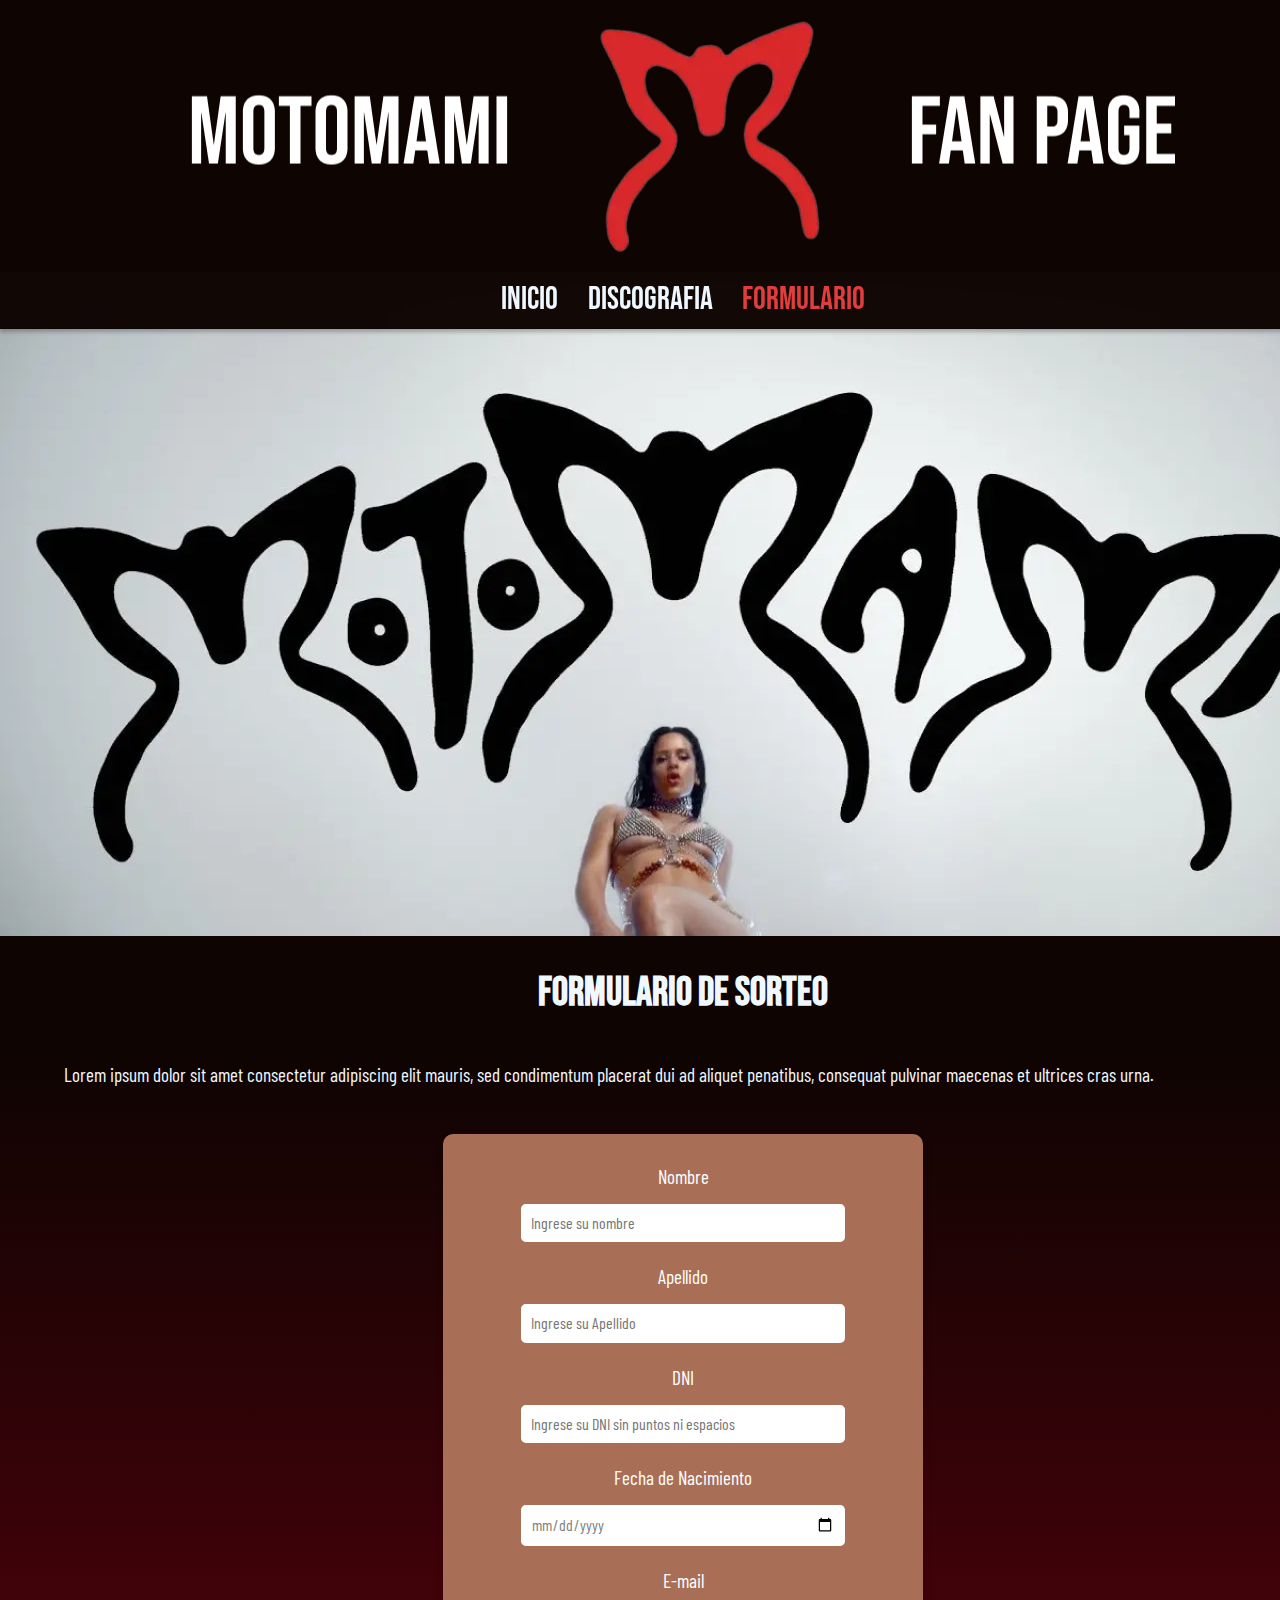
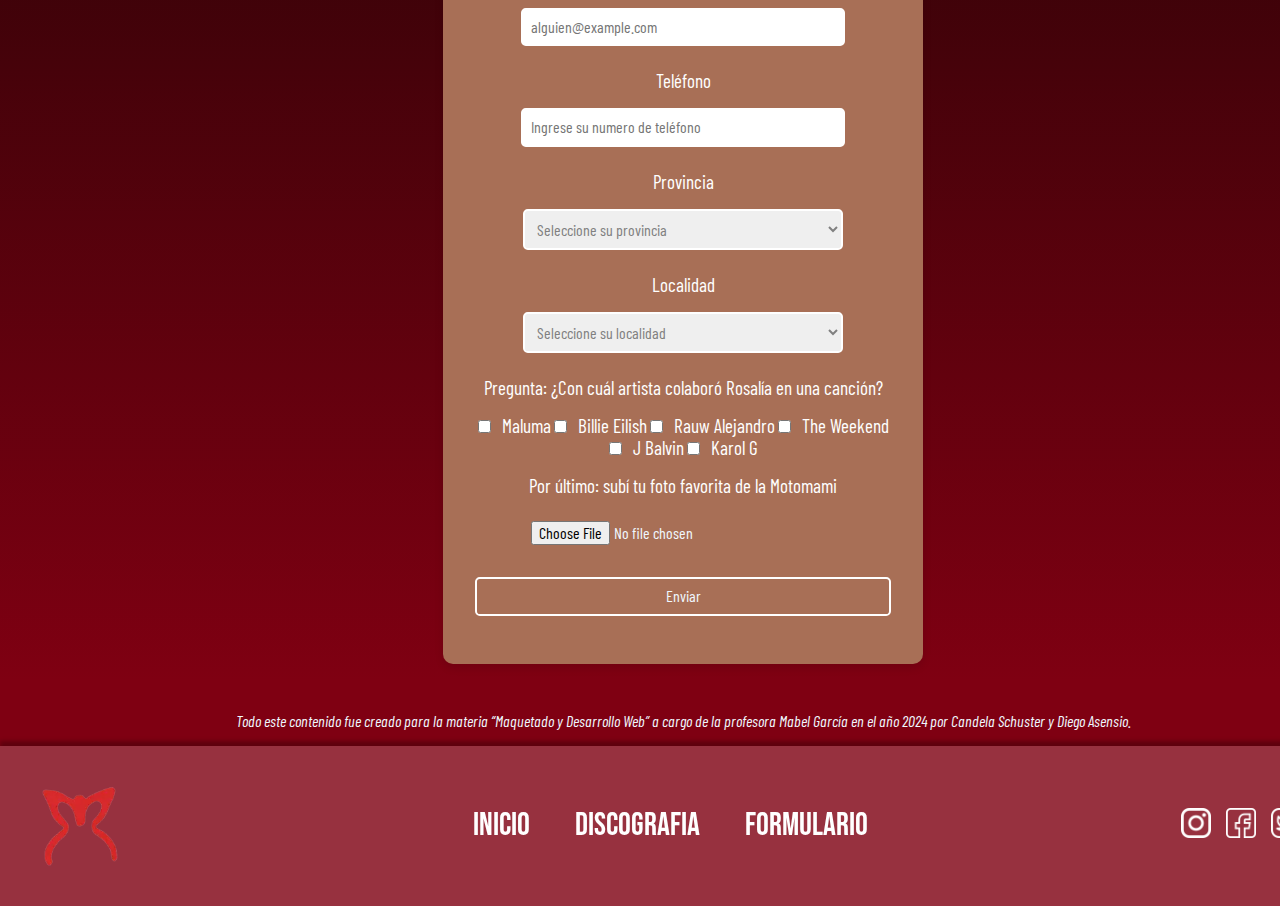
<file: html/formulario.html>
<!DOCTYPE html>
<html lang="es">
<head>
    <meta charset="UTF-8">
    <meta name="viewport" content="width=device-width, initial-scale=1.0">
    <link rel="stylesheet" href="../css/styles.css">
    <link rel="stylesheet" href="../css/normalize.css">
    <link rel="preconnect" href="https://fonts.googleapis.com">
    <link rel="preconnect" href="https://fonts.gstatic.com" crossorigin>
    <link href="https://fonts.googleapis.com/css2?family=Bebas+Neue&display=swap" rel="stylesheet">
    <link href="https://fonts.googleapis.com/css2?family=Barlow+Condensed:ital,wght@0,100;0,200;0,300;0,400;0,500;0,600;0,700;0,800;0,900&display=swap" rel="stylesheet">
    <title>Formulario - Motomami Fanpage</title>
</head>
<body>
    <div class="principal">
        <header id="logo-header">
            <div>
                <h1 id="logo-link">Motomami Fanpage</h1>
            </div>
        </header>
        <nav id="navbar">
            <ul class="nav">
                <li><a href="../index.html">inicio</a>
                    <ul class="nav2">
                        <li><a href="../index.html#bio">biografía</a>
                            <ul>
                                <li><a href="../index.html#intro">introducción</a></li>
                                <li><a href="../index.html#primeros-años">primeros años</a></li>
                                <li><a href="../index.html#carrera-musical">carrera musical</a></li>
                                <li><a href="../index.html#genero-musical">genero musical</a></li>
                                <li><a href="../index.html#premios-reconoc">premios y reconocimientos</a></li>
                                <li><a href="../index.html#impacto-cultural">impacto cultural</a></li>
                            </ul>
                        </li>
                    </ul>
                </li>
                <li><a href="discografia.html">discografia</a>
                    <ul class="nav2">
                        <li><a href="discografia.html#albumes">Álbumes de estudio</a>
                            <ul>
                                <li><a href="discografia.html#losangeles">Los Ángeles</a></li>
                                <li><a href="discografia.html#elmalquerer">El Mal Querer</a></li>
                                <li><a href="discografia.html#motomami">Motomami</a></li>
                                <li><a href="discografia.html#rr">RR</a></li>
                            </ul>
                        </li>
                    </ul>
                </li>
                <li><a class="selected" href="formulario.html">Formulario</a></li>
            </ul>
        </nav>
        <main>

            <div class="hero">
                <p class="heroplace">banner</p>
            </div>
            
            <section>
                <div>
                    <h2 id="form">Formulario de Sorteo</h2>
                    <p class="P-inicio">Lorem ipsum dolor sit amet consectetur adipiscing elit mauris, sed condimentum placerat dui ad aliquet penatibus, consequat pulvinar maecenas et ultrices cras urna.</p>
                </div>
            </section>

            <div id="form-container">

                <form action="gracias.html" method="POST" enctype="multipart/form-data">

                    <div class="form-group">
                        <span>Nombre</span>
                        <input placeholder="Ingrese su nombre" type="text" name="nombre" id="nombre" required>
                    </div>

                    <div class="form-group">
                        <span>Apellido</span>
                        <input placeholder="Ingrese su Apellido" type="text" name="apellido" id="apellido" required>
                    </div>

                    <div class="form-group">
                        <span>DNI</span>
                        <input placeholder="Ingrese su DNI sin puntos ni espacios" type="text" name="documento" id="documento" pattern="\d*" maxlength="8" required>
                    </div>

                    <div class="form-group">
                        <span>Fecha de Nacimiento</span>
                        <input type="date" name="fecha_nacimiento" id="fecha-nacimiento" required>
                    </div>


                    <div class="form-group">
                        <span>E-mail</span>
                        <input placeholder="alguien@example.com" type="email" name="email" id="mail" required>
                    </div>

                    <div class="form-group">
                        <span>Teléfono</span>
                        <input placeholder="Ingrese su numero de teléfono" type="tel" name="telefono" id="tel" maxlength="15" required>
                    </div>

                    <div class="form-group">
                        <span>Provincia</span>
                        <select name="provincia" id="provincia" required>
                            <option value="" disabled selected>Seleccione su provincia</option>
                            <option value="Buenos Aires">Buenos Aires</option>
                            <option value="Córdoba">Córdoba</option>
                            <option value="Santa Fe">Santa Fe</option>
                            <option value="Mendoza">Mendoza</option>
                            <option value="Tucumán">Tucumán</option>
                        </select>
                    </div>

                    <div class="form-group">
                        <span>Localidad</span>
                        <select name="localidad" id="localidad" required>
                            <option value="" disabled selected>Seleccione su localidad</option>
                            <option value="Ciudad Autónoma de Buenos Aires">Ciudad Autónoma de Buenos Aires</option>
                            <option value="Rosario">Rosario</option>
                            <option value="Córdoba">Córdoba</option>
                            <option value="Mendoza">Mendoza</option>
                            <option value="San Miguel de Tucumán">San Miguel de Tucumán</option>
                        </select>
                    </div>

                    <div class="form-group">
                        <span>Pregunta: ¿Con cuál artista colaboró Rosalía en una canción?</span>
                        
                        <input type="checkbox" name="artista1" id="artista1">
                        <label for="artista1">Maluma</label>

                        
                        <input type="checkbox" name="artista2" id="artista2">
                        <label for="artista2">Billie Eilish</label>
                        
                        <input type="checkbox" name="artista3" id="artista3">
                        <label for="artista3">Rauw Alejandro</label>
                        

                        <input type="checkbox" name="artista4" id="artista4">
                        <label for="artista4">The Weekend</label>

                        
                        <input type="checkbox" name="artista5" id="artista5">
                        <label for="artista5">J Balvin</label>

                        
                        <input type="checkbox" name="artista6" id="artista6">
                        <label for="artista6">Karol G</label>
                    </div>

                    <div class="form-group">
                        <span>Por último: subí tu foto favorita de la Motomami</span>
                        <input type="file" name="foto" id="foto" accept="image/*" required>
                    </div>

                    <div class="form-group">
                        <input type="submit" id="button" value="Enviar">
                    </div>

                </form>

            </div>

            <div>
                <p class="derechos">Todo este contenido fue creado para la materia “Maquetado y Desarrollo Web” a cargo de la profesora Mabel García en el año 2024 por Candela Schuster y Diego Asensio.</p>
            </div>

        </main>
    <footer class="footer">
        <div>
            <a href="../index.html" class="footer-left">logo</a>
        </div>
        <div class="footer-center">
            <ul>
                <li><a href="../index.html">Inicio</a></li>
                <li><a href="discografia.html">Discografia</a></li>
                <li><a href="formulario.html">Formulario</a></li>
            </ul>
        </div>
        <div class="footer-right">
            <ul class="redes">
                <li><a href="#" class="InstagramF">Instagram</a></li>
                <li><a href="#" class="FacebookF">Facebook</a></li>
                <li><a href="#" class="TwitterF">Twitter</a></li>
                <li><a href="#" class="TelegramF">Telegram</a></li>
            </ul>
        </div>
    </footer>
    </div>
</body>
</html>
</file>
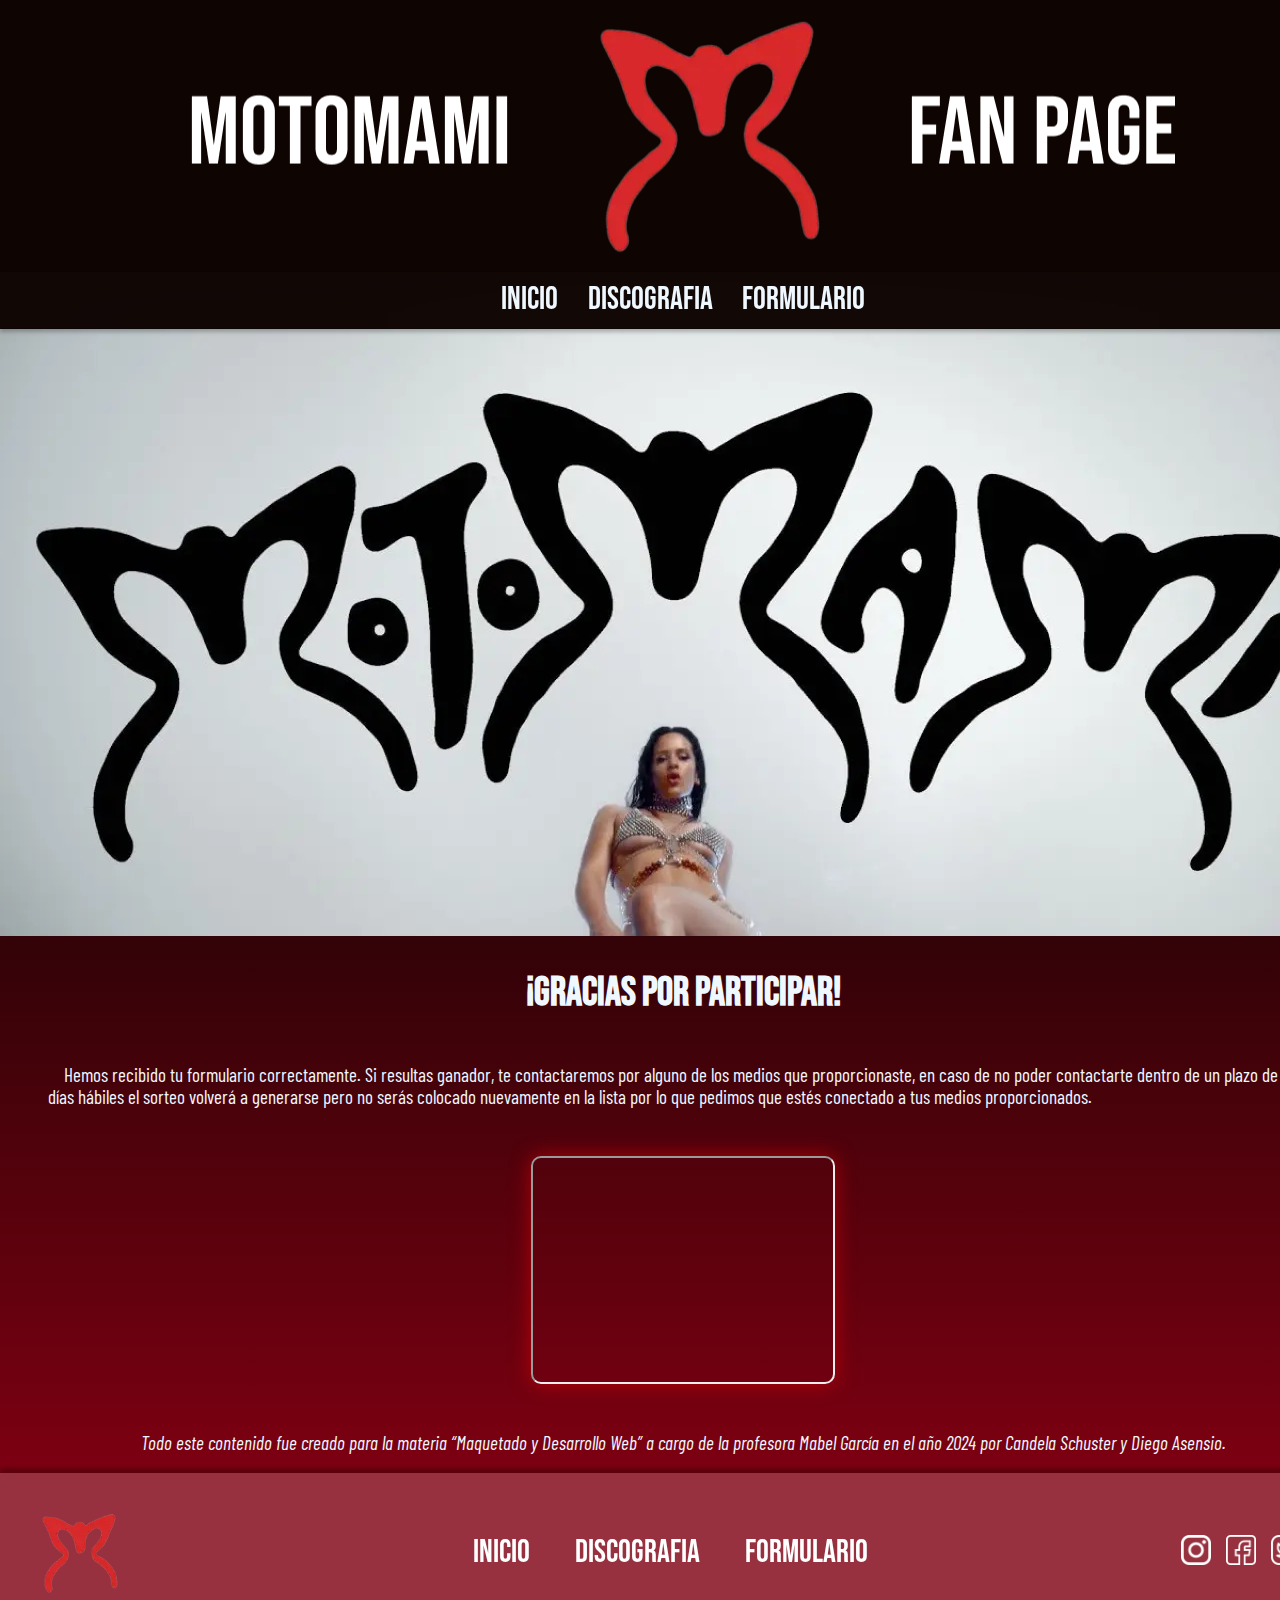
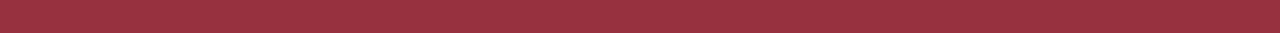
<file: html/gracias.html>
<!DOCTYPE html>
<html lang="es">
<head>
    <meta charset="UTF-8">
    <meta name="viewport" content="width=device-width, initial-scale=1.0">
    <link rel="stylesheet" href="../css/styles.css">
    <link rel="stylesheet" href="../css/normalize.css">
    <link rel="preconnect" href="https://fonts.googleapis.com">
    <link rel="preconnect" href="https://fonts.gstatic.com" crossorigin>
    <link href="https://fonts.googleapis.com/css2?family=Bebas+Neue&display=swap" rel="stylesheet">
    <link href="https://fonts.googleapis.com/css2?family=Barlow+Condensed:ital,wght@0,100;0,200;0,300;0,400;0,500;0,600;0,700;0,800;0,900&display=swap" rel="stylesheet">
    <title>Formulario - Motomami Fanpage</title>
</head>
<body>
<div class="principal">
    <header id="logo-header">
        <div>
            <h1 id="logo-link">Motomami Fanpage</h1>
        </div>
    </header>
    <nav id="navbar">
        <ul class="nav">
            <li><a href="../index.html">inicio</a>
                <ul class="nav2">
                    <li><a href="../index.html#bio">biografía</a>
                        <ul>
                            <li><a href="../index.html#intro">introducción</a></li>
                            <li><a href="../index.html#primeros-años">primeros años</a></li>
                            <li><a href="../index.html#carrera-musical">carrera musical</a></li>
                            <li><a href="../index.html#genero-musical">genero musical</a></li>
                            <li><a href="../index.html#premios-reconoc">premios y reconocimientos</a></li>
                            <li><a href="../index.html#impacto-cultural">impacto cultural</a></li>
                        </ul>
                    </li>
                </ul>
            </li>
            <li><a href="discografia.html">discografia</a>
                <ul class="nav2">
                    <li><a href="discografia.html#albumes">Álbumes de estudio</a>
                        <ul>
                            <li><a href="discografia.html#losangeles">Los Ángeles</a></li>
                            <li><a href="discografia.html#elmalquerer">El Mal Querer</a></li>
                            <li><a href="discografia.html#motomami">Motomami</a></li>
                            <li><a href="discografia.html#rr">RR</a></li>
                        </ul>
                    </li>
                </ul>
            </li>
            <li><a href="formulario.html">Formulario</a></li>
        </ul>
    </nav>
    <main>
        <div class="hero">
            <p class="heroplace">banner</p>
        </div>

        <section>

            <div>
                <h2>¡Gracias por participar!</h2>
                
                <p class="P-inicio">Hemos recibido tu formulario correctamente. Si resultas ganador, te contactaremos por alguno de los medios que proporcionaste, en caso de no poder contactarte dentro de un plazo de 15 días hábiles el sorteo volverá a generarse pero no serás colocado nuevamente en la lista por lo que pedimos que estés conectado a tus medios proporcionados.</p>
            </div>

        </section>

        <div>
            <iframe class="gif" src="https://giphy.com/embed/23iumDlUpBaA053yKb" width="300" height="224" allowFullScreen></iframe>
        </div>

        <div class="derechos">
            <p>Todo este contenido fue creado para la materia “Maquetado y Desarrollo Web” a cargo de la profesora Mabel García en el año 2024 por Candela Schuster y Diego Asensio.</p>
        </div>
    </main>
    <footer class="footer">
        <div>
            <a href="../index.html" class="footer-left">logo</a>
        </div>
        <div class="footer-center">
            <ul>
                <li><a href="../index.html">Inicio</a></li>
                <li><a href="discografia.html">Discografia</a></li>
                <li><a href="formulario.html">Formulario</a></li>
            </ul>
        </div>
        <div class="footer-right">
            <ul class="redes">
                <li><a href="#" class="InstagramF">Instagram</a></li>
                <li><a href="#" class="FacebookF">Facebook</a></li>
                <li><a href="#" class="TwitterF">Twitter</a></li>
                <li><a href="#" class="TelegramF">Telegram</a></li>
            </ul>
        </div>
    </footer>
</div>
</body>
</html>
</file>
<file: css/styles.css>
/* Estilos generales */

main, nav, header, footer {
    display: block;
}

body {
    background-image: url(/img/fondo_2.webp);
    width: 100%;
}

.principal {
	width: 1366px;
    background: rgb(127, 0, 18);
    background: linear-gradient(
        0deg,
        rgba(127, 0, 18, 1) 9%,
        rgba(14, 4, 2, 1) 58%
    );
    justify-content: center;
    align-items: center;
    margin: auto;
    box-shadow: 0px 4px 4px 0px rgba(0, 0, 0, 0.25);
}

/* Header */

#logo-header, #logo-link {
    width: 100%;
    background-image: url(/img/logo-header.webp);
    background-repeat: no-repeat;
    background-position: center;
    text-indent: -9999999rem;
    padding: 3rem 0;
    background-color: rgba(14, 4, 2, 1);
}

ul, ol {
    list-style: none;
}

#navbar {
    position: sticky;
    top: 0;
    width: 100%;
    text-align: center;
    z-index: 1000;
    backdrop-filter: blur(45px);
    box-shadow: 0px 4px 4px 0px rgba(0, 0, 0, 0.25);
    margin: auto;
    font-family: "Bebas Neue", sans-serif;
    font-size: 2rem;
}



:target::before {
    content: "";
    display: block;
    height: 80px;
    margin-top: -80px;
}

.nav {
    display: flex;
    justify-content: center;
    list-style: none;
    padding: 0;
    margin: 0;
}


.nav > li {
    position: relative;
}

.nav li a {
    color: aliceblue;
    text-decoration: none;
    padding: 0.625rem 0.937rem;
    display: block;
    text-align: center;
}

.nav li a:hover {
    background-color: gold;
    color: black;
}

.nav li ul {
    display: none;
    position: absolute;
    left: 0;
    min-width: 15rem;
    background-color: rgba(0, 0, 0, 0.301);
    backdrop-filter: blur(10px);
    margin: 0;
    padding: 0;
    border: none;
}

.nav li:hover > ul {
    display: block;
}

.nav li ul li {
    position: relative;
}

.nav li ul li ul {
    left: 100%;
    top: 0;
    margin-left: 0.03rem;
}

.nav li ul li:hover > ul {
    display: block;
}

.selected {
    color: rgb(224, 61, 61) !important;
}

/* Main */

#galeria 
    {
        display: flex;
        flex-direction: row;
        flex-wrap: nowrap;
        justify-content: center;
        align-items: stretch;
        align-content: space-between;
        margin-top: 5rem;
        margin-bottom: 5rem;
    }


#fotos {
    list-style: none;
    padding: 0;
    margin: 0;
    display: flex;
    justify-content: center;
    flex-wrap: wrap;
    
}

#fotos li {
    display: flex;
    flex: 1 1 calc(25% - 20px);
    justify-content: center;
    align-items: center;
    box-sizing: border-box;
}

#fotos img {
    max-width: 100%;
    height: auto;
    display: block;
}

h1, h2, h3, h4, h5 {
    color: aliceblue;
    text-align: center;
    font-family: "Bebas Neue", sans-serif;
}

h1 {
    font-size: 3rem;
}

h2 {
    font-size: 2.5rem;
}

h3 {
    font-size: 2rem;
}

h4 {
    font-size: 1.75rem;
}

h5 {
    font-size: 1.5rem;
}

p {
    font-family: "Barlow Condensed", sans-serif;
    font-size: 1.2rem;
    color: aliceblue;
}

.P-inicio {
    text-indent: 1rem;
    text-align: left;
    margin: 3rem;
}

.derechos {
    font-family: "Barlow Condensed", sans-serif;
    font-weight: 400;
    font-style: italic;
    text-align: center;
    font-size: 1rem;
    margin-top: 3rem;
}

p strong {
    color: rgb(255, 237, 132);
}

.hero {
    background-image: url("../img/banner.webp");
    background-size: cover;
    background-position: center;
    height: 38rem;
    width: 100%;
}

.heroplace {
    text-indent: -9999999px;
    margin: auto;
}


.neon-container {
    display: flex;
    flex-direction: column;
    align-items: center;
    margin: 20px auto;
    text-align: center;
}

.neon-container picture, #fotos {
    box-shadow: 0 0 20px rgba(255, 0, 0, 0.5);
    animation: neon 1.5s infinite alternate;
    border-radius: 10px;
}

.neon-container img {
    max-width: 100%;
    height: auto;
    display: block;
    border-radius: 10px;
}

@keyframes neon {
    from {
        box-shadow: 0 0 5px #ff0000, 0 0 10px #ff0000, 0 0 20px #ff0000,
            0 0 40px #ff0000;
    }
    to {
        box-shadow: 0 0 20px #ff0000, 0 0 30px #ff0000, 0 0 40px #ff0000,
            0 0 50px #ff0000;
    }
}

figcaption {
    font-family: "Barlow Condensed", sans-serif;
    font-weight: 400;
    font-style: italic;
    font-size: 1rem;
    display: block;
    text-align: center;
    color: aliceblue;
    margin: 3rem;
}

.albumes-info {
    color: white;
    margin: auto;
    padding: 0 15px;
    font-family: "Barlow Condensed", sans-serif;
    font-weight: 400;
    font-style: normal;
    font-size: 1.2rem;
    list-style: none;
    text-align: left;
}

.container-album, .EP-container {
    display: flex;
    justify-content: center;
    width: 100%;
}

.albumes-lista, .EP-lista, .lista-premios {
    color: white;
    padding: 0 15px;
    font-family: "Barlow Condensed", sans-serif;
    font-weight: 400;
    font-style: normal;
    font-size: 1.2rem;
    list-style: none;
    text-align: left;
    margin: 2rem;
}

.gif {
    margin: auto;
    display: flex;
    border-radius: 10px;
    box-shadow: 0 0 20px rgba(255, 0, 0, 0.5);
    animation: neon 1.5s infinite alternate;
}

.video-container {
    display: flex;
    justify-content: center;
    margin-top: 20px;
}

.albumes-lista {
    list-style: lower-roman;
}

/* Formulario */

#form-container {
    font-family: "Barlow Condensed", sans-serif;
    background-color: #a86f56;
    padding: 2rem;
    border-radius: 0.625rem;
    box-shadow: 0 0.25rem 0.5rem rgba(0, 0, 0, 0.1);
    width: 30rem;
    box-sizing: border-box;
    margin: auto;
    text-align: center;
}

.form-group {
    margin-bottom: 1rem;
}

.form-group span {
    display: block;
    margin-bottom: 1rem;
}

.form-group input[type="text"],
.form-group input[type="tel"],
.form-group input[type="email"],
.form-group input[type="date"],
.form-group input[type="file"],
.form-group input[type="submit"],
.form-group select,
.form-group option {
    width: 19rem; 
    padding: 0.5rem;
    margin-bottom: 0.5rem;
    border: 2px solid rgb(255, 255, 255);
    border-radius: 0.3rem;
    color: grey;
}

.form-group select,
.form-group option {
    width: 20rem; 
    padding: 0.5rem;
    margin-bottom: 0.5rem;
    border: 2px solid rgb(255, 255, 255);
    border-radius: 0.3rem;
}

.form-group input[type="file"] {
    border: none;
    color: aliceblue;
    font-size: 1rem;
}

.form-group input[type="submit"] {
    background-color: transparent;
    color: aliceblue;
    cursor: pointer;
    transition: background-color 0.3s;
}

.form-group input[type="submit"]:hover {
    background-color: #2c0909;
    color: gold;
}

.form-group input[type="checkbox"] {
    margin-right: 0.5rem;
}

label, span {
    color: #fff;
    font-size: 1.2rem;
}

#button {
    display: block;
    width: 100%;
}

/* Footer */

.footer {
    display: flex;
    justify-content: space-between;
    align-items: center;
    color: #fff;
    backdrop-filter: blur(45px);
    box-shadow: 0px -5px 4px 0px rgba(0, 0, 0, 0.25);
    font-family: "Bebas Neue", sans-serif;
    background-color: #ffffff31;
    padding: 20px;
    font-size: 2rem;
}

.footer-left {
    background-image: url("/img/logo-footer.webp");
    height: 120px;
    width: 134px;
    display: flex;
    background-size: contain;
    background-repeat: no-repeat;
    text-indent: -99999px;
    margin-right: 100px;
}

.footer-center a:hover {
    color: rgb(255, 251, 0);
}

.footer-center ul {
    list-style: none;
    padding: 0;
    margin: 0;
    text-align: center;
    display: flex;
}

.footer-center ul li {
    margin-right: 45px;
    text-align: center;
}

.footer-center ul li a {
    text-decoration: none;
    color: #fff;
}

.redes li {
    display: inline-block;
    text-decoration: none;
    color: #fff;
}

.footer-right a {
    margin-left: 10px;
}

.InstagramF, .FacebookF, .TwitterF, .TelegramF {
    height: 30px;
    width: 30px;
    display: flex;
    background-size: contain;
    background-repeat: no-repeat;
    text-indent: -9999999px;
}

.InstagramF {
    background-image: url("/img/instagram.webp");
}

.FacebookF {
    background-image: url("/img/facebook.webp");
}

.TwitterF {
    background-image: url("/img/gorjeo.webp");
}

.TelegramF {
    background-image: url("/img/telegrama.webp");
}

/* Media Queries */

@media screen and (max-width: 800px) {

    body {
        background: none;
        margin: 0;
    }

    .principal {
        width: 800px;
        background: rgb(127, 0, 18);
        background: linear-gradient(
            0deg,
            rgba(127, 0, 18, 1) 9%,
            rgba(14, 4, 2, 1) 58%
        );
        justify-content: center;
        align-items: center;
        margin: auto;
        box-shadow: 0px 4px 4px 0px rgba(0, 0, 0, 0.25);
    }

    #logo-header, #logo-link {
        background-image: url(/img/logo-header_mediano.webp);
        background-repeat: no-repeat;
        background-position: center;
        text-indent: -9999999rem;
        padding: 1.5rem 0;
        background-color: rgba(14, 4, 2, 1);
    }

    #navbar {
        font-size: 1.5rem;
    }

    .hero {
        background-image: url("../img/banner_mediano.webp");
        background-size: cover;
        background-position: center;
        height: 20rem;
    }

    .derechos {
        margin: 3rem;
    }

    .neon-container {
        width: 800px;
    }
    
    .footer {
        font-size: 1.5rem;
    }

    .footer-left {
        margin-right: 50px;
    }
}

@media screen and (max-width:480px) {

    #logo-header, #logo-link {
        background-image: url(/img/logo-header_chico.webp);
        background-repeat: no-repeat;
        background-position: center;
        text-indent: -9999999rem;
        padding: 1.5rem 0;
        background-color: rgba(14, 4, 2, 1);
    }

    p {
        font-size: 1rem;
    }

    h2 {
        font-size: 2rem;
    }
    
    h3 {
        font-size: 1.5rem;
    }
    
    h4 {
        font-size: 1.25rem;
    }
    
    h5 {
        font-size: 1.2rem;
    }

    body {
        background: none;
        margin: 0;
    }
    
    .principal {
        width: 480px;
        margin: auto;
        background: rgb(127, 0, 18);
        background: linear-gradient(
            0deg,
            rgba(127, 0, 18, 1) 9%,
            rgba(14, 4, 2, 1) 58%
        );
        border: none;
    }

    #navbar {
        font-size: 1.2em;
    }

    .nav li ul {
        min-width: 8rem;
    }
    
    .hero {
        background-image: url("../img/banner_chico.webp");
        background-size: cover;
        background-position: center;
        height: 15rem;
        margin: auto;
    }

    .galeria {
        display: none;
    }

    .neon-container {
        width: 480px;
    }

    #form-container {
        padding: 1rem;
        border-radius: 0.625rem;
        box-shadow: 0 0.25rem 0.5rem rgba(0, 0, 0, 0.1);
        width: 20rem;
    }

    .form-group input[type="text"],
    .form-group input[type="tel"],
    .form-group input[type="email"],
    .form-group input[type="date"],
    .form-group input[type="file"],
    .form-group input[type="submit"],
    .form-group select,
    .form-group option {
        width: 15rem; 
    }

    label, span {
        font-size: 1rem;
    }

    .derechos {
        margin: 3rem;
    }

    .footer {
        display: flex;
        justify-content: space-between;
        color: #fff;
        backdrop-filter: blur(45px);
        box-shadow: 0px -5px 4px 0px rgba(0, 0, 0, 0.25);
        font-family: "Bebas Neue", sans-serif;
        background-color: #ffffff31;
        padding: 15px;
        font-size: 1.2rem;
    }
    
    .footer-left {
        background-image: url("/img/logo-footer.webp");
        height: 120px;
        width: 120px;
        display: flex;
        background-size: contain;
        background-repeat: no-repeat;
        text-indent: -99999px;
        margin-right: 50px;
    }
    
    .footer-center a:hover {
        color: rgb(255, 251, 0);
    }
    
    .footer-center ul {
        list-style: none;
        padding: 0;
        margin: 0;
        text-align: center;
        display: block;
    }
    
    .footer-center ul li {
        margin-right: 35px;
        text-align: left;
    }
    
    .footer-center ul li a {
        text-decoration: none;
        color: #fff;
    }
    
    .redes li {
        display: inline-block;
        text-decoration: none;
        color: #fff;
    }
    
    .footer-right a {
        margin-left: 5px;
    }
    
    .InstagramF, .FacebookF, .TwitterF, .TelegramF {
        height: 20px;
        width: 20px;
        display: flex;
        background-size: contain;
        background-repeat: no-repeat;
        text-indent: -9999999px;
    }
    
    .InstagramF {
        background-image: url("/img/ig.webp");
    }
    
    .FacebookF {
        background-image: url("/img/fb.webp");
    }
    
    .TwitterF {
        background-image: url("/img/tw.webp");
    }
    
    .TelegramF {
        background-image: url("/img/telegram.webp");
    }
    #galeria{
        display: none;
    }
}
</file>
